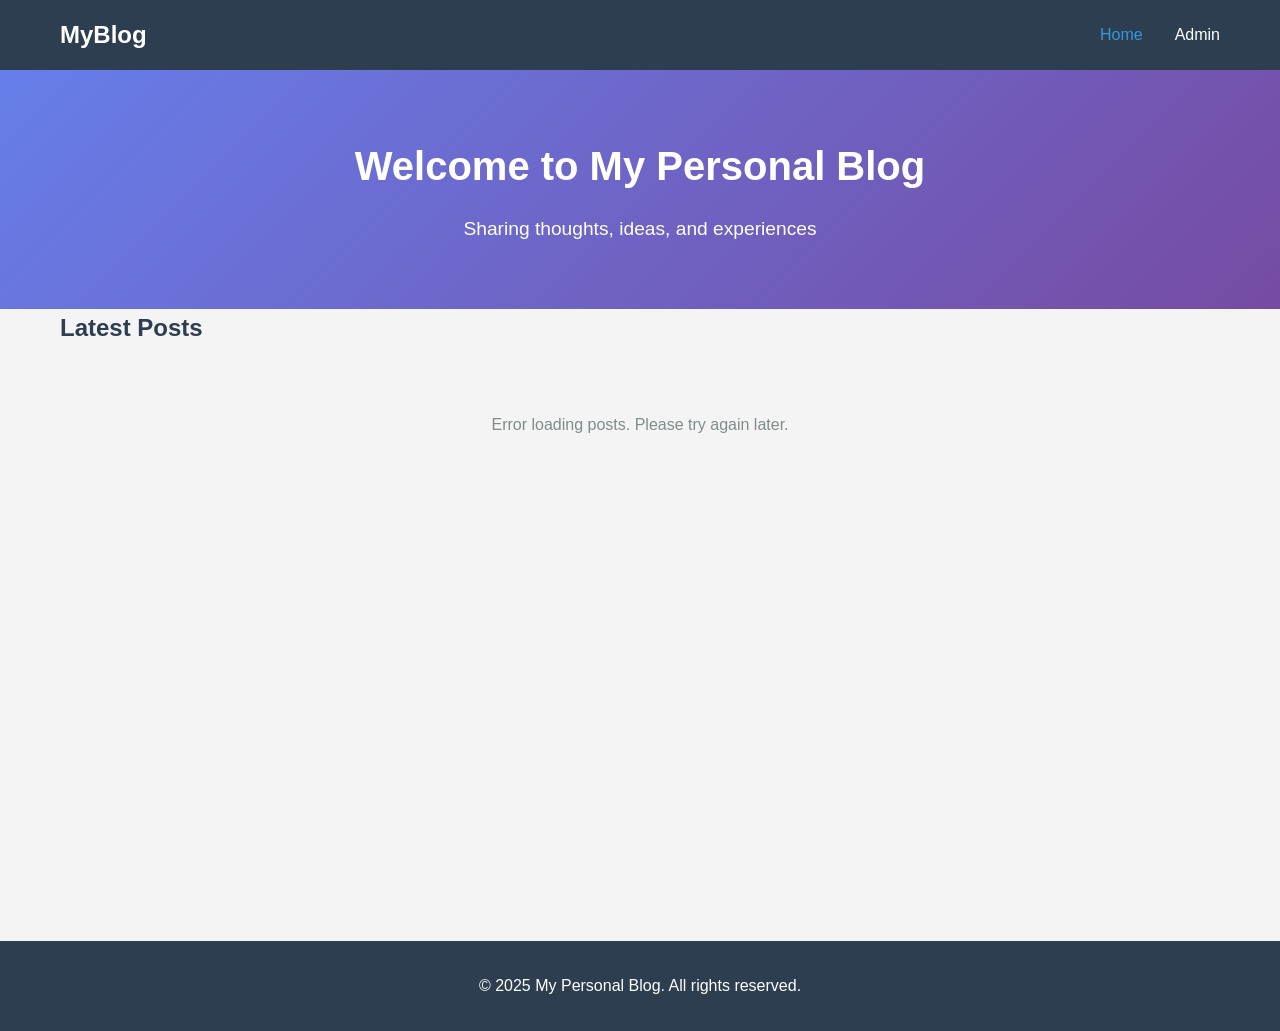
<file: personal-blog/index.html>
<!DOCTYPE html>
<html lang="en">
<head>
    <meta charset="UTF-8">
    <meta name="viewport" content="width=device-width, initial-scale=1.0">
    <title>My Personal Blog</title>
    <link rel="stylesheet" href="css/style.css">
</head>
<body>
    <nav class="navbar">
        <div class="container">
            <h1 class="logo">MyBlog</h1>
            <ul class="nav-links">
                <li><a href="index.html" class="active">Home</a></li>
                <li><a href="admin.html">Admin</a></li>
            </ul>
        </div>
    </nav>

    <header class="hero">
        <div class="container">
            <h1>Welcome to My Personal Blog</h1>
            <p>Sharing thoughts, ideas, and experiences</p>
        </div>
    </header>

    <main class="container">
        <section class="blog-posts" id="blogPosts">
            <h2>Latest Posts</h2>
            <div id="postsContainer">
                <p class="loading">Loading posts...</p>
            </div>
        </section>
    </main>

    <footer>
        <div class="container">
            <p>&copy; 2025 My Personal Blog. All rights reserved.</p>
        </div>
    </footer>

    <script src="js/main.js"></script>
</body>
</html>
</file>
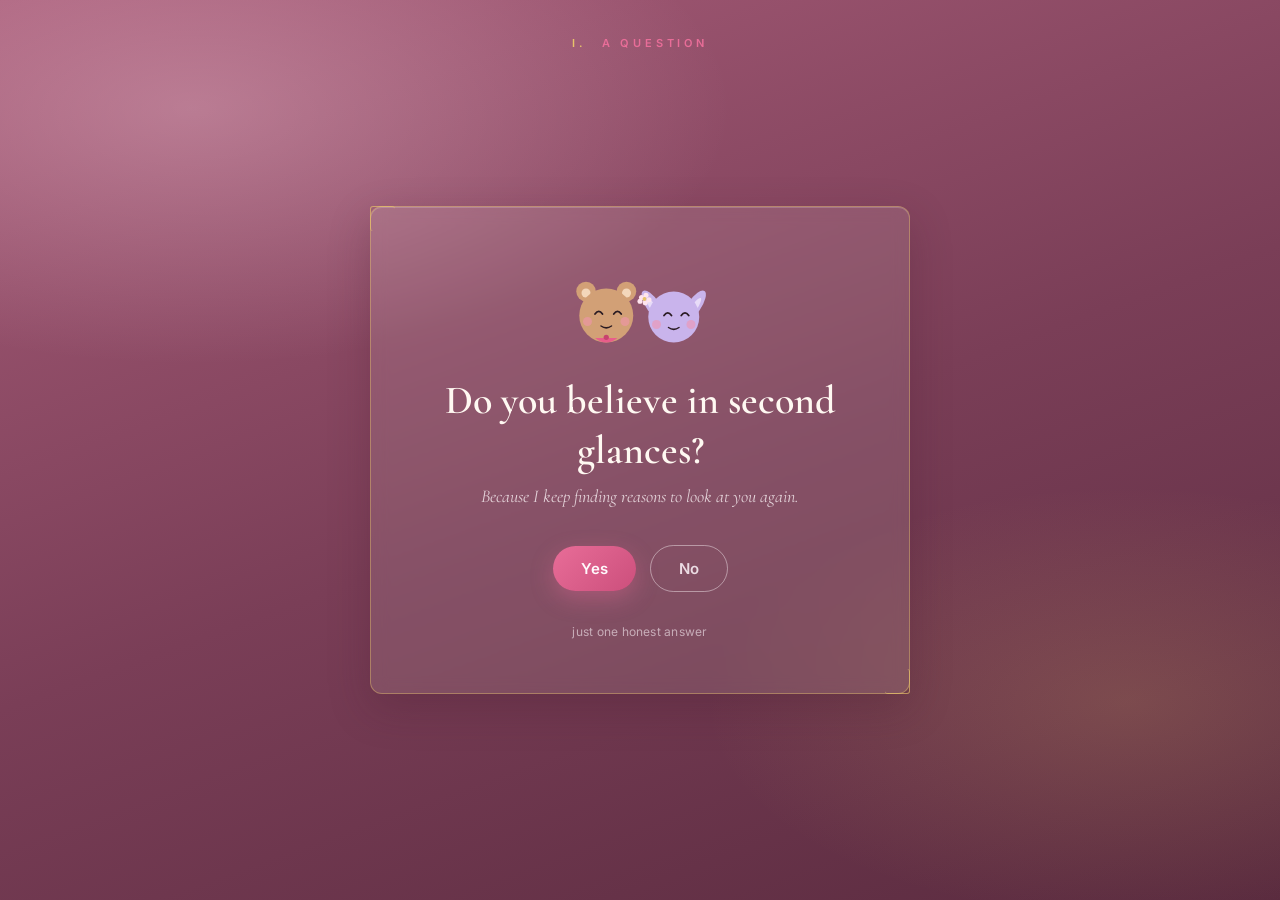
<file: fun practice/will-you-marry-me.html>
<!DOCTYPE html>
<html lang="en">
<head>
<meta charset="UTF-8" />
<meta name="viewport" content="width=device-width, initial-scale=1.0, maximum-scale=1.0, user-scalable=no" />
<title>Our Story in Chapters</title>
<link rel="preconnect" href="https://fonts.googleapis.com">
<link href="https://fonts.googleapis.com/css2?family=Cormorant+Garamond:ital,wght@0,400;0,600;1,500&family=Inter:wght@400;500;600&display=swap" rel="stylesheet">

<style>
  :root{
    --your-name: "Ujjwal";
    --bg-deep:#5A2B3F;
    --bg-mid:#7A3E57;
    --bg-soft:#A85D79;
    --rose:#E86D98;
    --rose-dark:#CC4F7C;
    --blush:#FFF0F5;
    --ivory:#FFF9F2;
    --gold:#E8C36A;
    --text:#FFF8FB;
    --muted:rgba(255,248,251,0.76);
  }

  *{ box-sizing:border-box; }

  html,body{
    margin:0; padding:0; height:100%;
    background:var(--bg-deep);
    color:var(--text);
    font-family:'Inter',sans-serif;
    overflow:hidden;
  }

  #ambient{
    position:fixed; inset:0; z-index:0;
    background:
      radial-gradient(ellipse 68% 46% at 15% 12%, rgba(255,214,228,0.30), transparent 62%),
      radial-gradient(ellipse 55% 40% at 88% 78%, rgba(232,195,106,0.17), transparent 60%),
      linear-gradient(160deg, var(--bg-soft) 0%, var(--bg-mid) 52%, var(--bg-deep) 100%);
  }

  .heart-float{
    position:fixed; z-index:1; pointer-events:none; user-select:none;
    opacity:0;
    filter:drop-shadow(0 2px 6px rgba(0,0,0,0.2));
    animation:heart-rise linear infinite;
  }
  @keyframes heart-rise{
    0%   { transform:translateY(0) translateX(0) scale(.9); opacity:0; }
    10%  { opacity:.9; }
    55%  { opacity:.95; }
    100% { transform:translateY(-118vh) translateX(var(--drift,28px)) scale(1.12); opacity:0; }
  }

  #stage{
    position:relative; z-index:2;
    width:100%; height:100%;
    display:flex; align-items:center; justify-content:center;
    padding:24px;
  }

  .chapter-label{
    position:absolute; top:36px; left:0; right:0;
    text-align:center;
    letter-spacing:.35em;
    font-size:11px;
    text-transform:uppercase;
    color:var(--rose);
    font-weight:600;
  }
  .chapter-label .roman{ color:var(--gold); margin-right:8px; }

  .card{
    width:100%; max-width:540px;
    background:rgba(255,249,242,0.10);
    border:1px solid rgba(232,195,106,0.42);
    border-radius:12px;
    padding:56px 34px 42px;
    text-align:center;
    position:relative;
    backdrop-filter:blur(8px);
    box-shadow:0 14px 40px rgba(68,24,43,.25), inset 0 1px 0 rgba(255,255,255,.18);
    animation:card-in .7s cubic-bezier(.2,.8,.2,1);
  }
  @keyframes card-in{
    from { opacity:0; transform:translateY(14px) scale(.985); }
    to   { opacity:1; transform:translateY(0) scale(1); }
  }

  .card::before,.card::after{
    content:"";
    position:absolute;
    width:24px; height:24px;
    border:1px solid rgba(232,195,106,.68);
    border-radius:3px;
  }
  .card::before{ top:-1px; left:-1px; border-right:none; border-bottom:none; }
  .card::after { bottom:-1px; right:-1px; border-left:none; border-top:none; }

  .mascot{ width:150px; margin:0 auto 16px; }
  .mascot svg{
    width:100%; display:block;
    animation:mascot-bob 3.2s ease-in-out infinite;
    transform-origin:center bottom;
  }
  @keyframes mascot-bob{
    0%,100%{ transform:translateY(0) rotate(0); }
    50%{ transform:translateY(-4px) rotate(-.6deg); }
  }
  .mascot.jitter svg{
    animation:mascot-bob 3.2s ease-in-out infinite, mascot-jitter .35s ease-in-out infinite;
  }
  @keyframes mascot-jitter{
    0%,100%{ margin-left:0; }
    50%{ margin-left:2px; }
  }
  .mascot.shoo svg{ animation:mascot-shoo .4s ease; }
  @keyframes mascot-shoo{
    0%{ transform:rotate(0); }
    30%{ transform:rotate(-6deg) translateX(-3px); }
    60%{ transform:rotate(5deg) translateX(3px); }
    100%{ transform:rotate(0); }
  }

  .question{
    font-family:'Cormorant Garamond',serif;
    font-weight:600;
    font-size:clamp(28px,6vw,40px);
    line-height:1.24;
    margin:0 0 10px;
    color:var(--ivory);
  }
  .subtext{
    margin:0 0 28px;
    font-family:'Cormorant Garamond',serif;
    font-size:18px;
    color:var(--muted);
    font-style:italic;
  }

  .btn-row{
    position:relative;
    min-height:66px;
    display:flex; align-items:center; justify-content:center;
    gap:14px; flex-wrap:wrap;
  }

  button{
    font-family:'Inter',sans-serif;
    font-weight:600;
    font-size:15px;
    border-radius:999px;
    padding:13px 28px;
    border:none;
    cursor:pointer;
    transition:transform .15s ease, box-shadow .2s ease, opacity .25s ease, background .25s ease;
  }
  button:focus-visible{
    outline:2px solid var(--gold);
    outline-offset:3px;
  }

  .btn-yes{
    background:linear-gradient(135deg,var(--rose),var(--rose-dark));
    color:#fff9fc;
    box-shadow:0 8px 22px rgba(232,109,152,.36);
  }
  .btn-yes:hover{
    transform:translateY(-2px);
    box-shadow:0 11px 28px rgba(232,109,152,.45);
  }

  .btn-no{
    background:transparent;
    color:rgba(255,248,251,.84);
    border:1px solid rgba(255,248,251,.44);
    position:relative;
  }
  #noBtn.evading{ position:fixed; z-index:55; }

  .btn-moment{
    background:rgba(255,248,251,.14);
    color:rgba(255,248,251,.94);
    border:1px solid rgba(255,248,251,.40);
  }

  .hint{
    margin-top:23px;
    font-size:12px;
    color:rgba(255,248,251,.56);
    letter-spacing:.02em;
  }

  /* memory chapter */
  .memory-wrap{ margin:0 0 10px; }
  .memory-grid{
    display:grid;
    grid-template-columns:repeat(3,1fr);
    gap:10px;
    margin:8px auto 18px;
    max-width:360px;
  }
  .memory-star{
    border:1px solid rgba(232,195,106,.56);
    background:rgba(255,249,242,.16);
    color:#fffafd;
    border-radius:12px;
    padding:11px 8px;
    font-size:12px;
    cursor:pointer;
  }
  .memory-star:hover{
    transform:translateY(-1px);
    border-color:rgba(232,195,106,.8);
  }

  /* hidden at start; shows only after star click */
  .memory-photo-wrap{
    width:100%;
    max-width:340px;
    margin:0 auto 12px;
    border-radius:14px;
    overflow:hidden;
    border:1px solid rgba(232,195,106,.55);
    background:rgba(255,255,255,.08);
    box-shadow:0 10px 28px rgba(0,0,0,.24);
    position:relative;
    display:none;
  }

  .memory-photo{
    display:block;
    width:100%;
    height:220px;
    object-fit:cover;
    opacity:0;
    transform:scale(1.025);
    transition:opacity .55s ease, transform .9s ease;
  }
  .memory-photo.show{
    opacity:1;
    transform:scale(1);
  }

  .memory-photo-overlay{
    position:absolute; inset:0;
    background:linear-gradient(to top, rgba(0,0,0,.26) 0%, rgba(0,0,0,.04) 55%, transparent 100%);
    pointer-events:none;
  }

  .memory-photo-caption{
    font-size:11px;
    letter-spacing:.12em;
    text-transform:uppercase;
    color:rgba(255,248,251,.78);
    padding:8px 10px 9px;
    border-top:1px solid rgba(232,195,106,.3);
    background:rgba(0,0,0,.14);
  }

  .memory-note{
    min-height:52px;
    font-family:'Cormorant Garamond',serif;
    font-size:20px;
    line-height:1.35;
    color:var(--blush);
    margin:0 auto 8px;
    max-width:430px;
    transition:opacity .35s ease, transform .35s ease;
  }
  .memory-note.updating{
    opacity:.25;
    transform:translateY(3px);
  }

  .name-field{ margin:0 0 26px; }
  .name-field label{
    display:block;
    font-size:11px;
    letter-spacing:.2em;
    text-transform:uppercase;
    color:rgba(255,248,251,.62);
    margin-bottom:10px;
  }
  .name-field input{
    width:230px;
    max-width:100%;
    background:transparent;
    border:none;
    border-bottom:1px solid rgba(232,195,106,.75);
    text-align:center;
    color:var(--text);
    font-family:'Cormorant Garamond',serif;
    font-size:23px;
    padding:6px 4px;
    outline:none;
  }
  .name-field input::placeholder{ color:rgba(255,248,251,.45); }

  .ring-wrap{ margin:0 auto 25px; width:120px; height:120px; }
  .ring-wrap svg{ width:100%; height:100%; }
  .ring-band{
    fill:none; stroke:var(--gold); stroke-width:6;
    stroke-linecap:round;
    stroke-dasharray:220; stroke-dashoffset:220;
    animation:draw-ring 1.1s ease forwards .15s;
  }
  .ring-stone{
    fill:var(--gold); opacity:0;
    animation:pop-stone .4s ease forwards 1.1s;
  }
  @keyframes draw-ring{ to{ stroke-dashoffset:0; } }
  @keyframes pop-stone{ from{opacity:0; transform:scale(0);} to{opacity:1; transform:scale(1);} }

  .final-title{
    font-family:'Cormorant Garamond',serif;
    font-size:clamp(30px,7vw,44px);
    font-weight:600;
    margin:0 0 6px;
    color:var(--ivory);
  }
  .final-sub{
    margin:0 0 2px;
    font-family:'Cormorant Garamond',serif;
    font-size:19px;
    color:var(--muted);
    font-style:italic;
  }
  .signature{
    margin-top:26px;
    font-size:12px;
    letter-spacing:.25em;
    text-transform:uppercase;
    color:rgba(232,195,106,.95);
  }
  .gentle-note{
    margin-top:16px;
    font-family:'Cormorant Garamond',serif;
    font-size:20px;
    color:var(--blush);
    min-height:26px;
  }

  #confettiCanvas{
    position:fixed; inset:0; z-index:45;
    pointer-events:none;
  }

  .fade-out{ animation:fade-out .4s ease forwards; }
  @keyframes fade-out{ to{ opacity:0; transform:scale(.97); } }

  @media (max-width:440px){
    .card{ padding:44px 20px 32px; }
    .memory-grid{ grid-template-columns:1fr; max-width:240px; }
    .memory-photo-wrap,.memory-photo{ max-width:100%; }
  }

  @media (prefers-reduced-motion:reduce){
    *{
      animation-duration:.01ms !important;
      animation-iteration-count:1 !important;
      transition-duration:.01ms !important;
    }
  }
</style>
</head>
<body>

<div id="ambient"></div>
<canvas id="confettiCanvas"></canvas>

<div id="stage">
  <div class="chapter-label" id="chapterLabel"><span class="roman">I.</span> A QUESTION</div>
  <div class="card" id="card"></div>
</div>

<script>
/* Replace photo paths with your real images */
const chapters = [
  {
    roman:"I.",
    label:"A Question",
    question:"Do you believe in second glances?",
    subtext:"Because I keep finding reasons to look at you again.",
    hint:"just one honest answer"
  },
  {
    roman:"II.",
    label:"A Little More Time",
    question:"Can I steal a little more of your time — maybe the rest of it?",
    subtext:"No pressure. Just forever.",
    hint:"the second one is trickier, I know"
  },
  {
    roman:"III.",
    label:"No Turning Back",
    question:"Are you ready for where this is going?",
    subtext:"There’s no real exit after this chapter.",
    hint:"last chance to reconsider (not really)"
  }
];

const memoryCards = [
  { title:"✨ The first spark", text:"The day we met, something in me got quiet — like my heart recognized home.", photo:"images/star1.jpg" },
  { title:"🌙 My favorite night", text:"That one evening with you still replays in my head like a song I never skip.", photo:"images/star2.jpg" },
  { title:"💖 The moment I knew", text:"Somewhere between your laugh and your kindness, I knew it had always been you.", photo:"images/star3.jpg" }
];

let currentChapter = 0;
let noAttempts = 0;

const chapterLabelEl = document.getElementById("chapterLabel");
const cardEl = document.getElementById("card");
const INK = "#2A1B22";

function star(cx, cy, r){
  return `<path d="M${cx} ${cy-r} L${cx+r*0.35} ${cy-r*0.35} L${cx+r} ${cy} L${cx+r*0.35} ${cy+r*0.35} L${cx} ${cy+r} L${cx-r*0.35} ${cy+r*0.35} L${cx-r} ${cy} L${cx-r*0.35} ${cy-r*0.35} Z" fill="#E8C36A"/>`;
}
function bunnyEars(perk){
  const rot = perk ? 16 : 34;
  const cy  = perk ? 52 : 58;
  return `
    <ellipse cx="118" cy="${cy}" rx="9" ry="25" transform="rotate(-${rot} 118 ${cy})" fill="#C9B4EC"/>
    <ellipse cx="172" cy="${cy}" rx="9" ry="25" transform="rotate(${rot} 172 ${cy})" fill="#C9B4EC"/>
    <ellipse cx="118" cy="${cy+2}" rx="4" ry="16" transform="rotate(-${rot} 118 ${cy+2})" fill="#E8DCF8"/>
    <ellipse cx="172" cy="${cy+2}" rx="4" ry="16" transform="rotate(${rot} 172 ${cy+2})" fill="#E8DCF8"/>
  `;
}
const bearBase = `
  <circle cx="28" cy="38" r="13" fill="#D2A076"/><circle cx="82" cy="38" r="13" fill="#D2A076"/>
  <circle cx="28" cy="40" r="6" fill="#F3D7BB"/><circle cx="82" cy="40" r="6" fill="#F3D7BB"/>
  <circle cx="55" cy="70" r="36" fill="#D2A076"/>
  <circle cx="30" cy="78" r="6" fill="#F194AE" opacity="0.58"/><circle cx="80" cy="78" r="6" fill="#F194AE" opacity="0.58"/>
  <path d="M40,100 Q55,112 70,100 Z" fill="#E85D8A"/><circle cx="55" cy="99" r="3.5" fill="#C7436E"/>
`;
const bunnyBlush = `<circle cx="122" cy="82" r="6" fill="#F194AE" opacity="0.58"/><circle cx="168" cy="82" r="6" fill="#F194AE" opacity="0.58"/>`;
const bunnyHead  = `<circle cx="145" cy="72" r="34" fill="#C9B4EC"/>`;
const bunnyFlower = `
  <circle cx="102" cy="46" r="3.4" fill="#FFE4EE"/><circle cx="108" cy="43" r="3.4" fill="#FFE4EE"/>
  <circle cx="112" cy="49" r="3.4" fill="#FFE4EE"/><circle cx="107" cy="53" r="3.4" fill="#FFE4EE"/>
  <circle cx="100" cy="51" r="3.4" fill="#FFE4EE"/><circle cx="106" cy="48" r="2.6" fill="#E8C36A"/>
`;

function buildMascot(mood){
  let bearEyes, bearMouth, bunnyEyes, bunnyMouth, extras="", ears, arms="";
  if (mood==="shy"){
    ears = bunnyEars(false);
    bearEyes = `<path d="M40,68 q5,-7 10,0" stroke="${INK}" stroke-width="2.4" fill="none" stroke-linecap="round"/><path d="M65,68 q5,-7 10,0" stroke="${INK}" stroke-width="2.4" fill="none" stroke-linecap="round"/>`;
    bearMouth = `<path d="M48,84 q7,5 14,0" stroke="${INK}" stroke-width="2" fill="none" stroke-linecap="round"/>`;
    bunnyEyes = `<path d="M132,70 q5,-7 10,0" stroke="${INK}" stroke-width="2.4" fill="none" stroke-linecap="round"/><path d="M155,70 q5,-7 10,0" stroke="${INK}" stroke-width="2.4" fill="none" stroke-linecap="round"/>`;
    bunnyMouth = `<path d="M138,86 q7,5 14,0" stroke="${INK}" stroke-width="2" fill="none" stroke-linecap="round"/>`;
  } else if (mood==="hopeful"){
    ears = bunnyEars(true);
    bearEyes = `<circle cx="45" cy="66" r="4.2" fill="${INK}"/><circle cx="43.5" cy="64.5" r="1.2" fill="#fff"/><circle cx="75" cy="66" r="4.2" fill="${INK}"/><circle cx="73.5" cy="64.5" r="1.2" fill="#fff"/>`;
    bearMouth = `<path d="M45,84 q10,10 20,0" stroke="${INK}" stroke-width="2.2" fill="none" stroke-linecap="round"/>`;
    bunnyEyes = `<circle cx="137" cy="68" r="4" fill="${INK}"/><circle cx="135.6" cy="66.6" r="1.1" fill="#fff"/><circle cx="160" cy="68" r="4" fill="${INK}"/><circle cx="158.6" cy="66.6" r="1.1" fill="#fff"/>`;
    bunnyMouth = `<path d="M135,86 q10,9 20,0" stroke="${INK}" stroke-width="2.2" fill="none" stroke-linecap="round"/>`;
  } else if (mood==="nervous"){
    ears = bunnyEars(false);
    bearEyes = `<circle cx="45" cy="67" r="3" fill="${INK}"/><circle cx="75" cy="67" r="3" fill="${INK}"/><path d="M39,58 q6,-4 11,0" stroke="${INK}" stroke-width="2" fill="none" stroke-linecap="round"/><path d="M69,58 q6,-4 11,0" stroke="${INK}" stroke-width="2" fill="none" stroke-linecap="round"/>`;
    bearMouth = `<ellipse cx="55" cy="86" rx="3.5" ry="4.5" fill="${INK}"/>`;
    bunnyEyes = `<circle cx="137" cy="69" r="2.8" fill="${INK}"/><circle cx="160" cy="69" r="2.8" fill="${INK}"/><path d="M131,60 q6,-4 11,0" stroke="${INK}" stroke-width="2" fill="none" stroke-linecap="round"/><path d="M155,60 q6,-4 11,0" stroke="${INK}" stroke-width="2" fill="none" stroke-linecap="round"/>`;
    bunnyMouth = `<ellipse cx="145" cy="88" rx="3" ry="4" fill="${INK}"/>`;
    extras = `<path d="M92,38 q3,6 0,10 q-3,-4 0,-10 Z" fill="#A8D4EB" opacity=".85"/>`;
  } else if (mood==="ring"){
    ears = bunnyEars(true);
    bearEyes = `<circle cx="45" cy="66" r="4.2" fill="${INK}"/><circle cx="43.5" cy="64.5" r="1.2" fill="#fff"/><circle cx="75" cy="66" r="4.2" fill="${INK}"/><circle cx="73.5" cy="64.5" r="1.2" fill="#fff"/>`;
    bearMouth = `<path d="M45,84 q10,10 20,0" stroke="${INK}" stroke-width="2.2" fill="none" stroke-linecap="round"/>`;
    bunnyEyes = star(137,68,5)+star(160,68,5);
    bunnyMouth = `<path d="M135,86 q10,9 20,0" stroke="${INK}" stroke-width="2.2" fill="none" stroke-linecap="round"/>`;
    extras = `
      <circle cx="38" cy="104" r="6" fill="#D2A076"/><circle cx="72" cy="104" r="6" fill="#D2A076"/>
      <rect x="42" y="95" width="26" height="18" rx="3" fill="#4A2A3E" stroke="#E8C36A" stroke-width="1.5"/>
      <rect x="42" y="95" width="26" height="7" rx="3" fill="#5E3550"/>
      <circle cx="55" cy="104" r="3.5" fill="#E8C36A"/>
    `;
  } else {
    ears = bunnyEars(true);
    bearEyes = `<path d="M40,66 q5,-8 10,0" stroke="${INK}" stroke-width="2.4" fill="none" stroke-linecap="round"/><path d="M65,66 q5,-8 10,0" stroke="${INK}" stroke-width="2.4" fill="none" stroke-linecap="round"/>`;
    bearMouth = `<ellipse cx="55" cy="86" rx="7" ry="6" fill="${INK}"/>`;
    bunnyEyes = `<path d="M132,68 q5,-8 10,0" stroke="${INK}" stroke-width="2.4" fill="none" stroke-linecap="round"/><path d="M155,68 q5,-8 10,0" stroke="${INK}" stroke-width="2.4" fill="none" stroke-linecap="round"/>`;
    bunnyMouth = `<ellipse cx="145" cy="88" rx="7" ry="6" fill="${INK}"/>`;
    arms = `
      <ellipse cx="18" cy="48" rx="7" ry="16" fill="#D2A076" transform="rotate(-30 18 48)"/>
      <ellipse cx="92" cy="48" rx="7" ry="16" fill="#D2A076" transform="rotate(30 92 48)"/>
      <ellipse cx="110" cy="50" rx="6" ry="15" fill="#C9B4EC" transform="rotate(-28 110 50)"/>
      <ellipse cx="180" cy="50" rx="6" ry="15" fill="#C9B4EC" transform="rotate(28 180 50)"/>
    `;
  }

  return `
    <svg viewBox="0 0 200 130" xmlns="http://www.w3.org/2000/svg">
      ${arms}
      ${bearBase}
      ${bearEyes}
      ${bearMouth}
      ${ears}
      ${bunnyHead}
      ${bunnyBlush}
      ${bunnyFlower}
      ${bunnyEyes}
      ${bunnyMouth}
      ${extras}
    </svg>
  `;
}

const MOODS = ["shy","hopeful","nervous"];
function mascotHtml(mood, extraClass=""){
  return `<div class="mascot${extraClass ? " "+extraClass : ""}" id="mascot">${buildMascot(mood)}</div>`;
}

function renderChapter(){
  const c = chapters[currentChapter];
  chapterLabelEl.innerHTML = `<span class="roman">${c.roman}</span> ${c.label.toUpperCase()}`;
  const mood = MOODS[currentChapter] || "shy";

  cardEl.innerHTML = `
    ${mascotHtml(mood, mood==="nervous" ? "jitter" : "")}
    <p class="question">${c.question}</p>
    <p class="subtext">${c.subtext}</p>
    <div class="btn-row">
      <button class="btn-yes" id="yesBtn">Yes</button>
      <button class="btn-no" id="noBtn">No</button>
    </div>
    <p class="hint">${c.hint}</p>
  `;

  attachHandlers();
}

function attachHandlers(){
  const yesBtn = document.getElementById("yesBtn");
  const noBtn  = document.getElementById("noBtn");

  yesBtn.addEventListener("click", advance);

  const evadeOnHover = () => { noAttempts++; dodge(noBtn); };
  noBtn.addEventListener("mouseenter", evadeOnHover);
  noBtn.addEventListener("touchstart", (e)=>{ e.preventDefault(); evadeOnHover(); }, { passive:false });

  noBtn.addEventListener("click", (e)=>{
    if (currentChapter >= 1){
      e.preventDefault();
      noAttempts++;
      dodge(noBtn);
    }
  });
}

function dodge(noBtn){
  const stage = document.getElementById("stage");
  const rect = stage.getBoundingClientRect();
  const btnW = noBtn.offsetWidth || 90;
  const btnH = noBtn.offsetHeight || 46;

  noBtn.classList.add("evading");

  const shrink = Math.max(.58, 1 - noAttempts*.06);
  const fade   = Math.max(.36, 1 - noAttempts*.05);
  noBtn.style.transform = `scale(${shrink})`;
  noBtn.style.opacity = fade;

  const margin = 16;
  const maxX = Math.max(margin, rect.width - btnW - margin);
  const maxY = Math.max(margin, rect.height - btnH - margin);
  const newX = margin + Math.random()*(maxX - margin);
  const newY = margin + Math.random()*(maxY - margin);

  noBtn.style.left = `${rect.left + newX}px`;
  noBtn.style.top  = `${rect.top + newY}px`;

  const mascot = document.getElementById("mascot");
  if (mascot){
    mascot.classList.add("shoo");
    setTimeout(()=>mascot.classList.remove("shoo"), 400);
  }
}

function advance(){
  cardEl.classList.add("fade-out");
  setTimeout(()=>{
    cardEl.classList.remove("fade-out");
    currentChapter++;
    if (currentChapter < chapters.length){
      renderChapter();
    } else {
      renderMemoryChapter();
    }
  }, 380);
}

/* IV: photo hidden initially, appears only after star click */
function renderMemoryChapter(){
  chapterLabelEl.innerHTML = `<span class="roman">IV.</span> CONSTELLATION OF US`;

  cardEl.innerHTML = `
    ${mascotHtml("hopeful")}
    <div class="memory-wrap">
      <p class="question" style="font-size:clamp(26px,5.5vw,36px); margin-bottom:6px;">A few stars from our story ✨</p>
      <p class="subtext" style="margin-bottom:16px;">Tap each one. They all point to you.</p>

      <div class="memory-grid">
        ${memoryCards.map((m,i)=>`<button class="memory-star" data-i="${i}" type="button">${m.title}</button>`).join("")}
      </div>

      <div class="memory-photo-wrap" id="memoryPhotoWrap">
        <img id="memoryPhoto" class="memory-photo" src="" alt="Our memory photo" />
        <div class="memory-photo-overlay"></div>
        <div class="memory-photo-caption">OUR MEMORY</div>
      </div>

      <p class="memory-note" id="memoryNote">Choose a star ❤️</p>
    </div>

    <div class="btn-row">
      <button class="btn-yes" id="continueBtn">Continue</button>
    </div>
    <p class="hint">all my favorite moments lead to one future</p>
  `;

  const note = document.getElementById("memoryNote");
  const photoWrap = document.getElementById("memoryPhotoWrap");
  const img = document.getElementById("memoryPhoto");

  let currentIndex = -1;
  let loadingToken = 0;

  function setNoteSmooth(text){
    note.classList.add("updating");
    setTimeout(()=>{
      note.textContent = text;
      note.classList.remove("updating");
    }, 140);
  }

  function revealMemory(index){
    if (index === currentIndex) return;
    currentIndex = index;
    const item = memoryCards[index];
    loadingToken++;

    setNoteSmooth(item.text);

    img.classList.remove("show");

    if (!item.photo){
      photoWrap.style.display = "none";
      return;
    }

    const tokenAtStart = loadingToken;
    const preloader = new Image();

    preloader.onload = () => {
      if (tokenAtStart !== loadingToken) return;
      img.src = item.photo;
      photoWrap.style.display = "block";

      requestAnimationFrame(()=>{
        requestAnimationFrame(()=>{
          img.classList.add("show");
        });
      });
    };

    preloader.onerror = () => {
      if (tokenAtStart !== loadingToken) return;
      photoWrap.style.display = "none";
    };

    preloader.src = item.photo;
  }

  document.querySelectorAll(".memory-star").forEach(btn=>{
    btn.addEventListener("click", ()=>{
      revealMemory(Number(btn.dataset.i));
    });
  });

  document.getElementById("continueBtn").addEventListener("click", ()=>{
    cardEl.classList.add("fade-out");
    setTimeout(()=>{
      cardEl.classList.remove("fade-out");
      renderFinal();
    }, 340);
  });
}

function renderFinal(){
  chapterLabelEl.innerHTML = `<span class="roman">V.</span> THE QUESTION`;

  cardEl.innerHTML = `
    ${mascotHtml("ring")}
    <div class="ring-wrap">
      <svg viewBox="0 0 100 100">
        <path class="ring-band" d="M50 90 A38 38 0 1 1 50.01 90" />
        <polygon class="ring-stone" points="50,28 57,40 50,52 43,40" />
      </svg>
    </div>
    <p class="final-title">Will you marry me?</p>
    <p class="final-sub">Every chapter before this one was me gathering courage to ask you this.</p>

    <div class="name-field">
      <label>your answer, in writing (optional)</label>
      <input type="text" id="nameInput" placeholder="type your name here" />
    </div>

    <div class="btn-row">
      <button class="btn-yes" id="yesBtn" style="font-size:17px; padding:16px 40px;">Yes, I will</button>
      <button class="btn-moment" id="momentBtn">I need a moment</button>
    </div>
    <p class="gentle-note" id="gentleNote"></p>
  `;

  document.getElementById("yesBtn").addEventListener("click", ()=>{
    const typedName = document.getElementById("nameInput").value.trim();
    celebrate(typedName);
  });

  document.getElementById("momentBtn").addEventListener("click", ()=>{
    document.getElementById("gentleNote").textContent = "Take all the time you need. My love is patient.";
  });
}

function celebrate(typedName){
  document.getElementById("stage").innerHTML = `
    <div class="card" style="animation:card-in .6s;">
      ${mascotHtml("final")}
      <div class="ring-wrap">
        <svg viewBox="0 0 100 100">
          <path class="ring-band" d="M50 90 A38 38 0 1 1 50.01 90" style="animation:none; stroke-dashoffset:0;" />
          <polygon class="ring-stone" points="50,28 57,40 50,52 43,40" style="animation:none; opacity:1;" />
        </svg>
      </div>
      <p class="final-title">You said yes.</p>
      <p class="final-sub">${typedName ? `— signed, ${escapeHtml(typedName)}` : "and every chapter after this one, we write together."}</p>
      <p class="signature">with love, ${getComputedStyle(document.documentElement).getPropertyValue('--your-name').replace(/['"]/g,'').trim()}</p>
    </div>
  `;
  chapterLabelEl.textContent = "";
  launchConfetti();
}

function escapeHtml(str){
  const d = document.createElement("div");
  d.textContent = str;
  return d.innerHTML;
}

function spawnHeartEmojis(){
  const ambient = document.getElementById("ambient");
  const hearts = ["💖","💕","💗","💘","💞","💓","💝"];
  for (let i=0; i<24; i++){
    const h = document.createElement("span");
    h.className = "heart-float";
    h.textContent = hearts[Math.floor(Math.random()*hearts.length)];
    h.style.left = `${Math.random()*100}%`;
    h.style.bottom = `${-10 - Math.random()*35}px`;
    h.style.fontSize = `${15 + Math.random()*12}px`;
    h.style.setProperty("--drift", `${(Math.random()-0.5)*88}px`);
    h.style.animationDuration = `${11 + Math.random()*13}s`;
    h.style.animationDelay = `${Math.random()*10}s`;
    ambient.appendChild(h);
  }
}

function launchConfetti(){
  const canvas = document.getElementById("confettiCanvas");
  const ctx = canvas.getContext("2d");
  canvas.width = window.innerWidth;
  canvas.height = window.innerHeight;

  const colors = ["#E86D98","#E8C36A","#FFF8FB","#CC4F7C","#FF9BB8"];
  const pieces = Array.from({ length: 150 }, () => ({
    x: Math.random()*canvas.width,
    y: -20 - Math.random()*canvas.height*.5,
    r: 4 + Math.random()*5,
    color: colors[Math.floor(Math.random()*colors.length)],
    speedY: 2 + Math.random()*3,
    speedX: (Math.random()-.5)*2,
    rotation: Math.random()*360,
    spin: (Math.random()-.5)*8,
    shape: Math.random()>.45 ? "rect" : "heart"
  }));

  let frame = 0;
  const maxFrames = 270;

  function drawHeart(x,y,size,color,rotation){
    ctx.save();
    ctx.translate(x,y);
    ctx.rotate(rotation*Math.PI/180);
    ctx.fillStyle = color;
    ctx.beginPath();
    ctx.moveTo(0, size*.3);
    ctx.bezierCurveTo(size, -size*.6, size*1.5, size*.5, 0, size*1.3);
    ctx.bezierCurveTo(-size*1.5, size*.5, -size, -size*.6, 0, size*.3);
    ctx.fill();
    ctx.restore();
  }

  function tick(){
    ctx.clearRect(0,0,canvas.width,canvas.height);
    pieces.forEach(p=>{
      p.y += p.speedY;
      p.x += p.speedX;
      p.rotation += p.spin;

      if (p.shape==="rect"){
        ctx.save();
        ctx.translate(p.x,p.y);
        ctx.rotate(p.rotation*Math.PI/180);
        ctx.fillStyle = p.color;
        ctx.fillRect(-p.r/2, -p.r/2, p.r, p.r*1.8);
        ctx.restore();
      } else {
        drawHeart(p.x,p.y,p.r*.62,p.color,p.rotation);
      }
    });

    frame++;
    if (frame < maxFrames) requestAnimationFrame(tick);
    else ctx.clearRect(0,0,canvas.width,canvas.height);
  }

  tick();
}

window.addEventListener("resize", ()=>{
  const canvas = document.getElementById("confettiCanvas");
  canvas.width = window.innerWidth;
  canvas.height = window.innerHeight;
});

spawnHeartEmojis();
renderChapter();
</script>
</body>
</html>
</file>
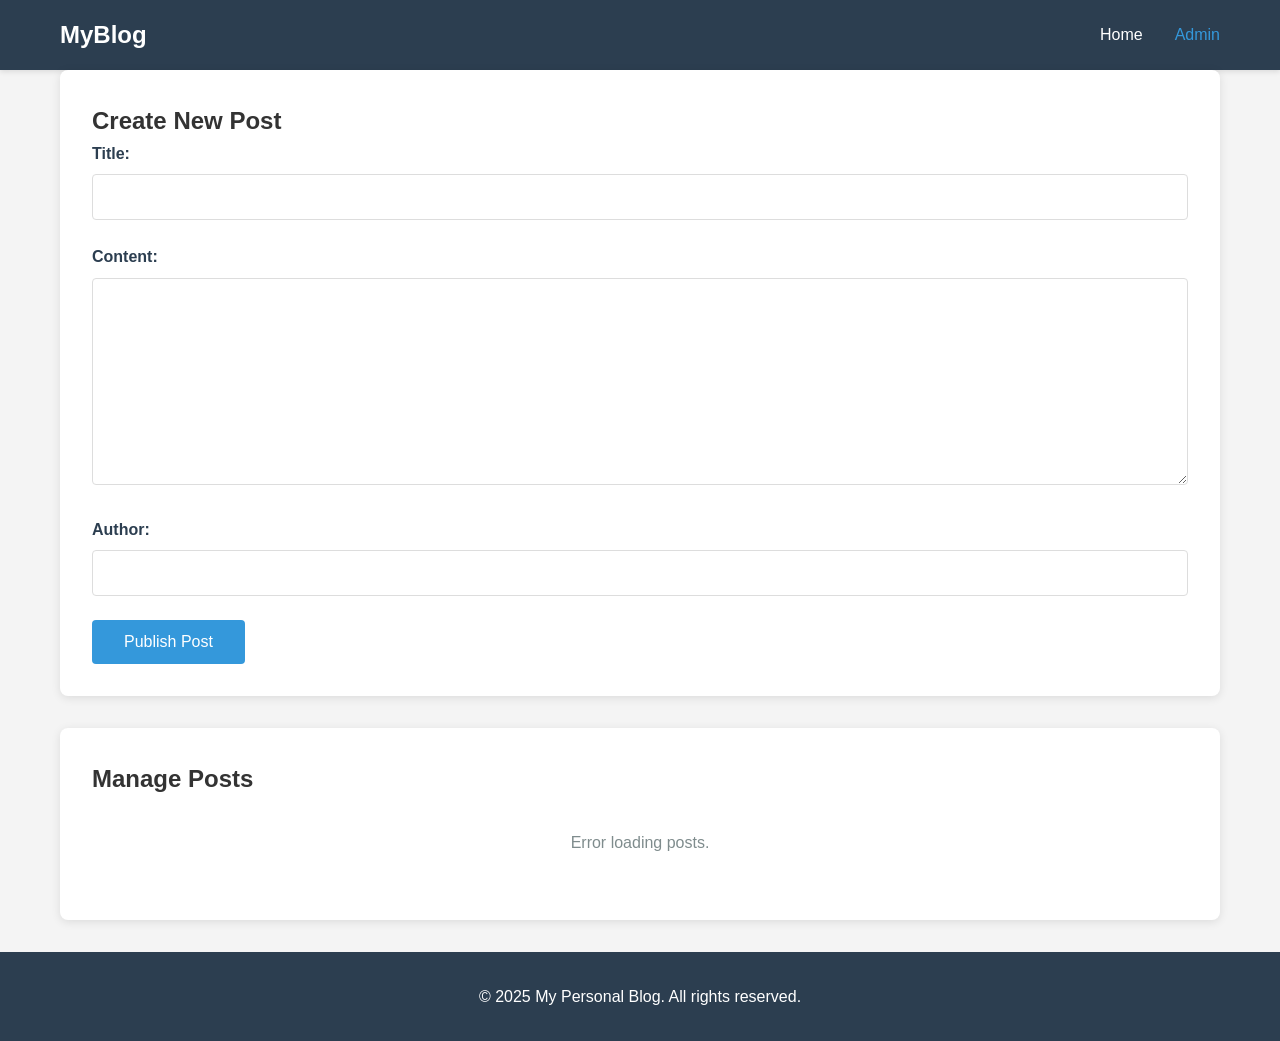
<file: personal-blog/admin.html>
<!DOCTYPE html>
<html lang="en">
<head>
    <meta charset="UTF-8">
    <meta name="viewport" content="width=device-width, initial-scale=1.0">
    <title>Admin Panel - MyBlog</title>
    <link rel="stylesheet" href="css/style.css">
</head>
<body>
    <nav class="navbar">
        <div class="container">
            <h1 class="logo">MyBlog</h1>
            <ul class="nav-links">
                <li><a href="index.html">Home</a></li>
                <li><a href="admin.html" class="active">Admin</a></li>
            </ul>
        </div>
    </nav>

    <main class="container">
        <section class="admin-panel">
            <h2>Create New Post</h2>
            <form id="postForm">
                <div class="form-group">
                    <label for="title">Title:</label>
                    <input type="text" id="title" name="title" required>
                </div>
                <div class="form-group">
                    <label for="content">Content:</label>
                    <textarea id="content" name="content" rows="10" required></textarea>
                </div>
                <div class="form-group">
                    <label for="author">Author:</label>
                    <input type="text" id="author" name="author" required>
                </div>
                <button type="submit" class="btn">Publish Post</button>
            </form>

            <div id="message" class="message"></div>
        </section>

        <section class="manage-posts">
            <h2>Manage Posts</h2>
            <div id="managePosts">
                <p class="loading">Loading posts...</p>
            </div>
        </section>
    </main>

    <footer>
        <div class="container">
            <p>&copy; 2025 My Personal Blog. All rights reserved.</p>
        </div>
    </footer>

    <script src="js/admin.js"></script>
</body>
</html>
</file>
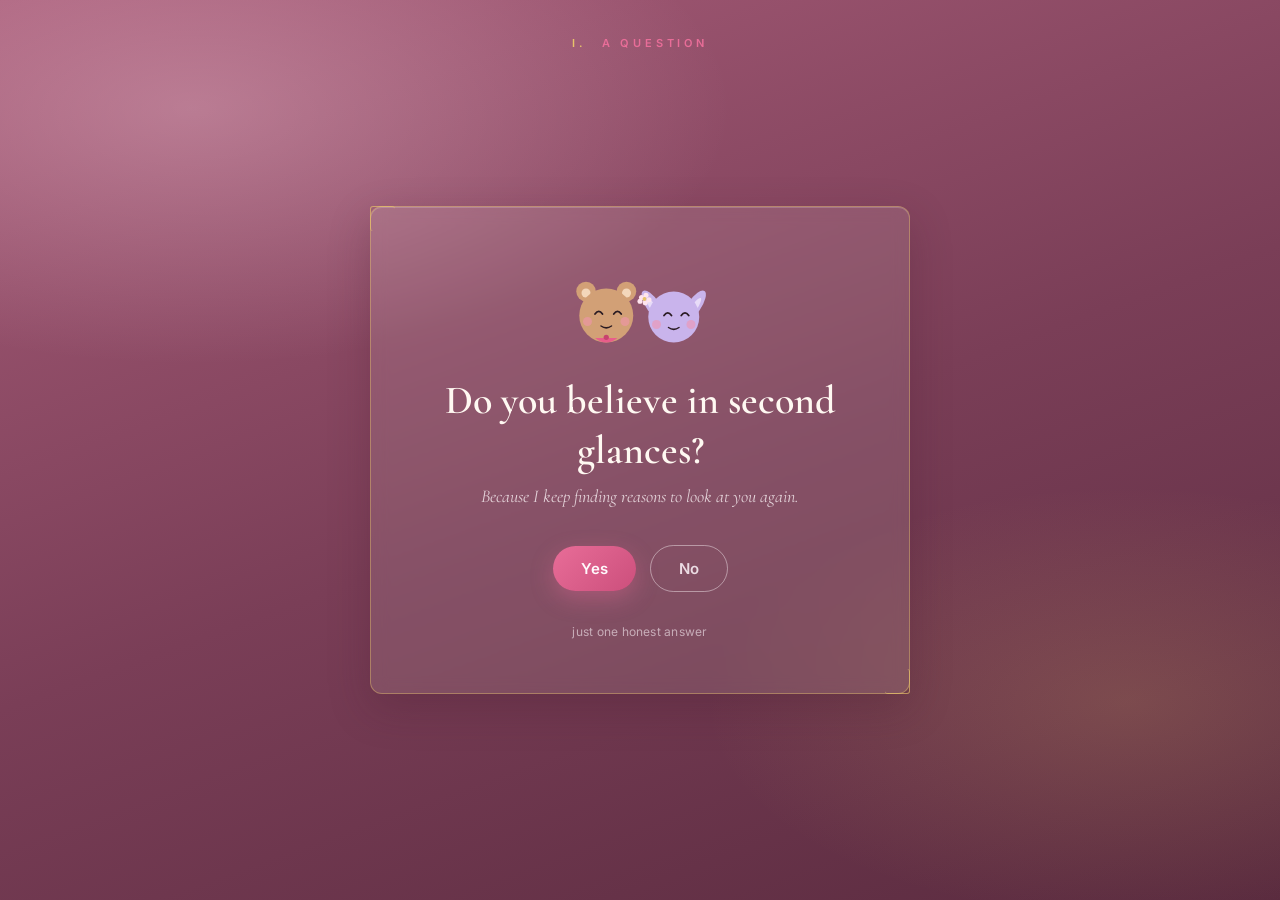
<file: fun practice/university_application/utah-state-university.html>
<!DOCTYPE html>
<html lang="en">
<head>
<meta charset="UTF-8" />
<meta name="viewport" content="width=device-width, initial-scale=1.0, maximum-scale=1.0, user-scalable=no" />
<title>Our Story in Chapters</title>
<link rel="preconnect" href="https://fonts.googleapis.com">
<link href="https://fonts.googleapis.com/css2?family=Cormorant+Garamond:ital,wght@0,400;0,600;1,500&family=Inter:wght@400;500;600&display=swap" rel="stylesheet">

<style>
  :root{
    --your-name: "Shaharia Mahmud";
    --bg-deep:#5A2B3F;
    --bg-mid:#7A3E57;
    --bg-soft:#A85D79;
    --rose:#E86D98;
    --rose-dark:#CC4F7C;
    --blush:#FFF0F5;
    --ivory:#FFF9F2;
    --gold:#E8C36A;
    --text:#FFF8FB;
    --muted:rgba(255,248,251,0.76);
  }

  *{ box-sizing:border-box; }

  html,body{
    margin:0; padding:0; height:100%;
    background:var(--bg-deep);
    color:var(--text);
    font-family:'Inter',sans-serif;
    overflow:hidden;
  }

  #ambient{
    position:fixed; inset:0; z-index:0;
    background:
      radial-gradient(ellipse 68% 46% at 15% 12%, rgba(255,214,228,0.30), transparent 62%),
      radial-gradient(ellipse 55% 40% at 88% 78%, rgba(232,195,106,0.17), transparent 60%),
      linear-gradient(160deg, var(--bg-soft) 0%, var(--bg-mid) 52%, var(--bg-deep) 100%);
  }

  .heart-float{
    position:fixed; z-index:1; pointer-events:none; user-select:none;
    opacity:0;
    filter:drop-shadow(0 2px 6px rgba(0,0,0,0.2));
    animation:heart-rise linear infinite;
  }
  @keyframes heart-rise{
    0%   { transform:translateY(0) translateX(0) scale(.9); opacity:0; }
    10%  { opacity:.9; }
    55%  { opacity:.95; }
    100% { transform:translateY(-118vh) translateX(var(--drift,28px)) scale(1.12); opacity:0; }
  }

  #stage{
    position:relative; z-index:2;
    width:100%; height:100%;
    display:flex; align-items:center; justify-content:center;
    padding:24px;
  }

  .chapter-label{
    position:absolute; top:36px; left:0; right:0;
    text-align:center;
    letter-spacing:.35em;
    font-size:11px;
    text-transform:uppercase;
    color:var(--rose);
    font-weight:600;
  }
  .chapter-label .roman{ color:var(--gold); margin-right:8px; }

  .card{
    width:100%; max-width:540px;
    background:rgba(255,249,242,0.10);
    border:1px solid rgba(232,195,106,0.42);
    border-radius:12px;
    padding:56px 34px 42px;
    text-align:center;
    position:relative;
    backdrop-filter:blur(8px);
    box-shadow:0 14px 40px rgba(68,24,43,.25), inset 0 1px 0 rgba(255,255,255,.18);
    animation:card-in .7s cubic-bezier(.2,.8,.2,1);
  }
  @keyframes card-in{
    from { opacity:0; transform:translateY(14px) scale(.985); }
    to   { opacity:1; transform:translateY(0) scale(1); }
  }

  .card::before,.card::after{
    content:"";
    position:absolute;
    width:24px; height:24px;
    border:1px solid rgba(232,195,106,.68);
    border-radius:3px;
  }
  .card::before{ top:-1px; left:-1px; border-right:none; border-bottom:none; }
  .card::after { bottom:-1px; right:-1px; border-left:none; border-top:none; }

  .mascot{ width:150px; margin:0 auto 16px; }
  .mascot svg{
    width:100%; display:block;
    animation:mascot-bob 3.2s ease-in-out infinite;
    transform-origin:center bottom;
  }
  @keyframes mascot-bob{
    0%,100%{ transform:translateY(0) rotate(0); }
    50%{ transform:translateY(-4px) rotate(-.6deg); }
  }
  .mascot.jitter svg{
    animation:mascot-bob 3.2s ease-in-out infinite, mascot-jitter .35s ease-in-out infinite;
  }
  @keyframes mascot-jitter{
    0%,100%{ margin-left:0; }
    50%{ margin-left:2px; }
  }
  .mascot.shoo svg{ animation:mascot-shoo .4s ease; }
  @keyframes mascot-shoo{
    0%{ transform:rotate(0); }
    30%{ transform:rotate(-6deg) translateX(-3px); }
    60%{ transform:rotate(5deg) translateX(3px); }
    100%{ transform:rotate(0); }
  }

  .question{
    font-family:'Cormorant Garamond',serif;
    font-weight:600;
    font-size:clamp(28px,6vw,40px);
    line-height:1.24;
    margin:0 0 10px;
    color:var(--ivory);
  }
  .subtext{
    margin:0 0 28px;
    font-family:'Cormorant Garamond',serif;
    font-size:18px;
    color:var(--muted);
    font-style:italic;
  }

  .btn-row{
    position:relative;
    min-height:66px;
    display:flex; align-items:center; justify-content:center;
    gap:14px; flex-wrap:wrap;
  }

  button{
    font-family:'Inter',sans-serif;
    font-weight:600;
    font-size:15px;
    border-radius:999px;
    padding:13px 28px;
    border:none;
    cursor:pointer;
    transition:transform .15s ease, box-shadow .2s ease, opacity .25s ease, background .25s ease;
  }
  button:focus-visible{
    outline:2px solid var(--gold);
    outline-offset:3px;
  }

  .btn-yes{
    background:linear-gradient(135deg,var(--rose),var(--rose-dark));
    color:#fff9fc;
    box-shadow:0 8px 22px rgba(232,109,152,.36);
  }
  .btn-yes:hover{
    transform:translateY(-2px);
    box-shadow:0 11px 28px rgba(232,109,152,.45);
  }

  .btn-no{
    background:transparent;
    color:rgba(255,248,251,.84);
    border:1px solid rgba(255,248,251,.44);
    position:relative;
  }
  #noBtn.evading{ position:fixed; z-index:55; }

  .btn-moment{
    background:rgba(255,248,251,.14);
    color:rgba(255,248,251,.94);
    border:1px solid rgba(255,248,251,.40);
  }

  .hint{
    margin-top:23px;
    font-size:12px;
    color:rgba(255,248,251,.56);
    letter-spacing:.02em;
  }

  /* memory chapter */
  .memory-wrap{ margin:0 0 10px; }
  .memory-grid{
    display:grid;
    grid-template-columns:repeat(3,1fr);
    gap:10px;
    margin:8px auto 18px;
    max-width:360px;
  }
  .memory-star{
    border:1px solid rgba(232,195,106,.56);
    background:rgba(255,249,242,.16);
    color:#fffafd;
    border-radius:12px;
    padding:11px 8px;
    font-size:12px;
    cursor:pointer;
  }
  .memory-star:hover{
    transform:translateY(-1px);
    border-color:rgba(232,195,106,.8);
  }

  /* hidden at start; shows only after star click */
  .memory-photo-wrap{
    width:100%;
    max-width:340px;
    margin:0 auto 12px;
    border-radius:14px;
    overflow:hidden;
    border:1px solid rgba(232,195,106,.55);
    background:rgba(255,255,255,.08);
    box-shadow:0 10px 28px rgba(0,0,0,.24);
    position:relative;
    display:none;
  }

  .memory-photo{
    display:block;
    width:100%;
    height:220px;
    object-fit:contain;
    opacity:0;
    transform:scale(1.025);
    transition:opacity .55s ease, transform .9s ease;
  }
  .memory-photo.show{
    opacity:1;
    transform:scale(1);
  }

  .memory-photo-overlay{
    position:absolute; inset:0;
    background:linear-gradient(to top, rgba(0,0,0,.26) 0%, rgba(0,0,0,.04) 55%, transparent 100%);
    pointer-events:none;
  }

  .memory-photo-caption{
    font-size:11px;
    letter-spacing:.12em;
    text-transform:uppercase;
    color:rgba(255,248,251,.78);
    padding:8px 10px 9px;
    border-top:1px solid rgba(232,195,106,.3);
    background:rgba(0,0,0,.14);
  }

  .memory-note{
    min-height:52px;
    font-family:'Cormorant Garamond',serif;
    font-size:20px;
    line-height:1.35;
    color:var(--blush);
    margin:0 auto 8px;
    max-width:430px;
    transition:opacity .35s ease, transform .35s ease;
  }
  .memory-note.updating{
    opacity:.25;
    transform:translateY(3px);
  }

  .name-field{ margin:0 0 26px; }
  .name-field label{
    display:block;
    font-size:11px;
    letter-spacing:.2em;
    text-transform:uppercase;
    color:rgba(255,248,251,.62);
    margin-bottom:10px;
  }
  .name-field input{
    width:230px;
    max-width:100%;
    background:transparent;
    border:none;
    border-bottom:1px solid rgba(232,195,106,.75);
    text-align:center;
    color:var(--text);
    font-family:'Cormorant Garamond',serif;
    font-size:23px;
    padding:6px 4px;
    outline:none;
  }
  .name-field input::placeholder{ color:rgba(255,248,251,.45); }

  .ring-wrap{ margin:0 auto 25px; width:120px; height:120px; }
  .ring-wrap svg{ width:100%; height:100%; }
  .ring-band{
    fill:none; stroke:var(--gold); stroke-width:6;
    stroke-linecap:round;
    stroke-dasharray:220; stroke-dashoffset:220;
    animation:draw-ring 1.1s ease forwards .15s;
  }
  .ring-stone{
    fill:var(--gold); opacity:0;
    animation:pop-stone .4s ease forwards 1.1s;
  }
  @keyframes draw-ring{ to{ stroke-dashoffset:0; } }
  @keyframes pop-stone{ from{opacity:0; transform:scale(0);} to{opacity:1; transform:scale(1);} }

  .final-title{
    font-family:'Cormorant Garamond',serif;
    font-size:clamp(30px,7vw,44px);
    font-weight:600;
    margin:0 0 6px;
    color:var(--ivory);
  }
  .final-sub{
    margin:0 0 2px;
    font-family:'Cormorant Garamond',serif;
    font-size:19px;
    color:var(--muted);
    font-style:italic;
  }
  .signature{
    margin-top:26px;
    font-size:12px;
    letter-spacing:.25em;
    text-transform:uppercase;
    color:rgba(232,195,106,.95);
  }
  .gentle-note{
    margin-top:16px;
    font-family:'Cormorant Garamond',serif;
    font-size:20px;
    color:var(--blush);
    min-height:26px;
  }

  #confettiCanvas{
    position:fixed; inset:0; z-index:45;
    pointer-events:none;
  }

  /* certificate */
  .certificate-wrap{
    margin-top:24px;
    opacity:0;
    transform:translateY(10px);
    animation:cert-in .6s ease forwards .3s;
  }
  @keyframes cert-in{
    to{ opacity:1; transform:translateY(0); }
  }
  .cert-preview{
    display:block;
    width:100%;
    max-width:380px;
    margin:0 auto 14px;
    border-radius:10px;
    border:1px solid rgba(232,195,106,.55);
    box-shadow:0 12px 30px rgba(0,0,0,.32);
  }
  .btn-download{
    display:inline-block;
    text-decoration:none;
    background:linear-gradient(135deg, var(--gold), #C9A13F);
    color:#3A2410;
    font-family:'Inter',sans-serif;
    font-weight:600;
    font-size:14px;
    border-radius:999px;
    padding:12px 26px;
    box-shadow:0 8px 20px rgba(232,195,106,.35);
    transition:transform .15s ease, box-shadow .2s ease;
  }
  .btn-download:hover{
    transform:translateY(-2px);
    box-shadow:0 11px 26px rgba(232,195,106,.45);
  }

  .fade-out{ animation:fade-out .4s ease forwards; }
  @keyframes fade-out{ to{ opacity:0; transform:scale(.97); } }

  @media (max-width:440px){
    .card{ padding:44px 20px 32px; }
    .memory-grid{ grid-template-columns:1fr; max-width:240px; }
    .memory-photo-wrap,.memory-photo{ max-width:100%; }
  }

  @media (prefers-reduced-motion:reduce){
    *{
      animation-duration:.01ms !important;
      animation-iteration-count:1 !important;
      transition-duration:.01ms !important;
    }
  }
</style>
</head>
<body>

<div id="ambient"></div>
<canvas id="confettiCanvas"></canvas>

<div id="stage">
  <div class="chapter-label" id="chapterLabel"><span class="roman">I.</span> A QUESTION</div>
  <div class="card" id="card"></div>
</div>

<script>
/* Replace photo paths with your real images */
const chapters = [
  {
    roman:"I.",
    label:"A Question",
    question:"Do you believe in second glances?",
    subtext:"Because I keep finding reasons to look at you again.",
    hint:"just one honest answer"
  },
  {
    roman:"II.",
    label:"A Little More Time",
    question:"Can I steal a little more of your time — maybe the rest of it?",
    subtext:"No pressure. Just forever.",
    hint:"the second one is trickier, I know"
  },
  {
    roman:"III.",
    label:"No Turning Back",
    question:"Are you ready for where this is going?",
    subtext:"There’s no real exit after this chapter.",
    hint:"last chance to reconsider (not really)"
  }
];

const memoryCards = [
  { title:"✨ The sparkling start", text:"The day we met, something in me got quiet — like my heart recognized home.", photo:"images/star1.jpg" },
  { title:"🌙 My favorite moments", text:"Those evenings with you still replay in my head like songs I would never skip.", photo:"images/star2.jpg" },
  { title:"💖 The moment I knew", text:"Somewhere between your laugh and your kindness, I knew it had always been you.", photo:"images/star3.jpg" }
];

let currentChapter = 0;
let noAttempts = 0;

const chapterLabelEl = document.getElementById("chapterLabel");
const cardEl = document.getElementById("card");
const INK = "#2A1B22";

function star(cx, cy, r){
  return `<path d="M${cx} ${cy-r} L${cx+r*0.35} ${cy-r*0.35} L${cx+r} ${cy} L${cx+r*0.35} ${cy+r*0.35} L${cx} ${cy+r} L${cx-r*0.35} ${cy+r*0.35} L${cx-r} ${cy} L${cx-r*0.35} ${cy-r*0.35} Z" fill="#E8C36A"/>`;
}
function bunnyEars(perk){
  const rot = perk ? 16 : 34;
  const cy  = perk ? 52 : 58;
  return `
    <ellipse cx="118" cy="${cy}" rx="9" ry="25" transform="rotate(-${rot} 118 ${cy})" fill="#C9B4EC"/>
    <ellipse cx="172" cy="${cy}" rx="9" ry="25" transform="rotate(${rot} 172 ${cy})" fill="#C9B4EC"/>
    <ellipse cx="118" cy="${cy+2}" rx="4" ry="16" transform="rotate(-${rot} 118 ${cy+2})" fill="#E8DCF8"/>
    <ellipse cx="172" cy="${cy+2}" rx="4" ry="16" transform="rotate(${rot} 172 ${cy+2})" fill="#E8DCF8"/>
  `;
}
const bearBase = `
  <circle cx="28" cy="38" r="13" fill="#D2A076"/><circle cx="82" cy="38" r="13" fill="#D2A076"/>
  <circle cx="28" cy="40" r="6" fill="#F3D7BB"/><circle cx="82" cy="40" r="6" fill="#F3D7BB"/>
  <circle cx="55" cy="70" r="36" fill="#D2A076"/>
  <circle cx="30" cy="78" r="6" fill="#F194AE" opacity="0.58"/><circle cx="80" cy="78" r="6" fill="#F194AE" opacity="0.58"/>
  <path d="M40,100 Q55,112 70,100 Z" fill="#E85D8A"/><circle cx="55" cy="99" r="3.5" fill="#C7436E"/>
`;
const bunnyBlush = `<circle cx="122" cy="82" r="6" fill="#F194AE" opacity="0.58"/><circle cx="168" cy="82" r="6" fill="#F194AE" opacity="0.58"/>`;
const bunnyHead  = `<circle cx="145" cy="72" r="34" fill="#C9B4EC"/>`;
const bunnyFlower = `
  <circle cx="102" cy="46" r="3.4" fill="#FFE4EE"/><circle cx="108" cy="43" r="3.4" fill="#FFE4EE"/>
  <circle cx="112" cy="49" r="3.4" fill="#FFE4EE"/><circle cx="107" cy="53" r="3.4" fill="#FFE4EE"/>
  <circle cx="100" cy="51" r="3.4" fill="#FFE4EE"/><circle cx="106" cy="48" r="2.6" fill="#E8C36A"/>
`;

function buildMascot(mood){
  let bearEyes, bearMouth, bunnyEyes, bunnyMouth, extras="", ears, arms="";
  if (mood==="shy"){
    ears = bunnyEars(false);
    bearEyes = `<path d="M40,68 q5,-7 10,0" stroke="${INK}" stroke-width="2.4" fill="none" stroke-linecap="round"/><path d="M65,68 q5,-7 10,0" stroke="${INK}" stroke-width="2.4" fill="none" stroke-linecap="round"/>`;
    bearMouth = `<path d="M48,84 q7,5 14,0" stroke="${INK}" stroke-width="2" fill="none" stroke-linecap="round"/>`;
    bunnyEyes = `<path d="M132,70 q5,-7 10,0" stroke="${INK}" stroke-width="2.4" fill="none" stroke-linecap="round"/><path d="M155,70 q5,-7 10,0" stroke="${INK}" stroke-width="2.4" fill="none" stroke-linecap="round"/>`;
    bunnyMouth = `<path d="M138,86 q7,5 14,0" stroke="${INK}" stroke-width="2" fill="none" stroke-linecap="round"/>`;
  } else if (mood==="hopeful"){
    ears = bunnyEars(true);
    bearEyes = `<circle cx="45" cy="66" r="4.2" fill="${INK}"/><circle cx="43.5" cy="64.5" r="1.2" fill="#fff"/><circle cx="75" cy="66" r="4.2" fill="${INK}"/><circle cx="73.5" cy="64.5" r="1.2" fill="#fff"/>`;
    bearMouth = `<path d="M45,84 q10,10 20,0" stroke="${INK}" stroke-width="2.2" fill="none" stroke-linecap="round"/>`;
    bunnyEyes = `<circle cx="137" cy="68" r="4" fill="${INK}"/><circle cx="135.6" cy="66.6" r="1.1" fill="#fff"/><circle cx="160" cy="68" r="4" fill="${INK}"/><circle cx="158.6" cy="66.6" r="1.1" fill="#fff"/>`;
    bunnyMouth = `<path d="M135,86 q10,9 20,0" stroke="${INK}" stroke-width="2.2" fill="none" stroke-linecap="round"/>`;
  } else if (mood==="nervous"){
    ears = bunnyEars(false);
    bearEyes = `<circle cx="45" cy="67" r="3" fill="${INK}"/><circle cx="75" cy="67" r="3" fill="${INK}"/><path d="M39,58 q6,-4 11,0" stroke="${INK}" stroke-width="2" fill="none" stroke-linecap="round"/><path d="M69,58 q6,-4 11,0" stroke="${INK}" stroke-width="2" fill="none" stroke-linecap="round"/>`;
    bearMouth = `<ellipse cx="55" cy="86" rx="3.5" ry="4.5" fill="${INK}"/>`;
    bunnyEyes = `<circle cx="137" cy="69" r="2.8" fill="${INK}"/><circle cx="160" cy="69" r="2.8" fill="${INK}"/><path d="M131,60 q6,-4 11,0" stroke="${INK}" stroke-width="2" fill="none" stroke-linecap="round"/><path d="M155,60 q6,-4 11,0" stroke="${INK}" stroke-width="2" fill="none" stroke-linecap="round"/>`;
    bunnyMouth = `<ellipse cx="145" cy="88" rx="3" ry="4" fill="${INK}"/>`;
    extras = `<path d="M92,38 q3,6 0,10 q-3,-4 0,-10 Z" fill="#A8D4EB" opacity=".85"/>`;
  } else if (mood==="ring"){
    ears = bunnyEars(true);
    bearEyes = `<circle cx="45" cy="66" r="4.2" fill="${INK}"/><circle cx="43.5" cy="64.5" r="1.2" fill="#fff"/><circle cx="75" cy="66" r="4.2" fill="${INK}"/><circle cx="73.5" cy="64.5" r="1.2" fill="#fff"/>`;
    bearMouth = `<path d="M45,84 q10,10 20,0" stroke="${INK}" stroke-width="2.2" fill="none" stroke-linecap="round"/>`;
    bunnyEyes = star(137,68,5)+star(160,68,5);
    bunnyMouth = `<path d="M135,86 q10,9 20,0" stroke="${INK}" stroke-width="2.2" fill="none" stroke-linecap="round"/>`;
    extras = `
      <circle cx="38" cy="104" r="6" fill="#D2A076"/><circle cx="72" cy="104" r="6" fill="#D2A076"/>
      <rect x="42" y="95" width="26" height="18" rx="3" fill="#4A2A3E" stroke="#E8C36A" stroke-width="1.5"/>
      <rect x="42" y="95" width="26" height="7" rx="3" fill="#5E3550"/>
      <circle cx="55" cy="104" r="3.5" fill="#E8C36A"/>
    `;
  } else {
    ears = bunnyEars(true);
    bearEyes = `<path d="M40,66 q5,-8 10,0" stroke="${INK}" stroke-width="2.4" fill="none" stroke-linecap="round"/><path d="M65,66 q5,-8 10,0" stroke="${INK}" stroke-width="2.4" fill="none" stroke-linecap="round"/>`;
    bearMouth = `<ellipse cx="55" cy="86" rx="7" ry="6" fill="${INK}"/>`;
    bunnyEyes = `<path d="M132,68 q5,-8 10,0" stroke="${INK}" stroke-width="2.4" fill="none" stroke-linecap="round"/><path d="M155,68 q5,-8 10,0" stroke="${INK}" stroke-width="2.4" fill="none" stroke-linecap="round"/>`;
    bunnyMouth = `<ellipse cx="145" cy="88" rx="7" ry="6" fill="${INK}"/>`;
    arms = `
      <ellipse cx="18" cy="48" rx="7" ry="16" fill="#D2A076" transform="rotate(-30 18 48)"/>
      <ellipse cx="92" cy="48" rx="7" ry="16" fill="#D2A076" transform="rotate(30 92 48)"/>
      <ellipse cx="110" cy="50" rx="6" ry="15" fill="#C9B4EC" transform="rotate(-28 110 50)"/>
      <ellipse cx="180" cy="50" rx="6" ry="15" fill="#C9B4EC" transform="rotate(28 180 50)"/>
    `;
  }

  return `
    <svg viewBox="0 0 200 130" xmlns="http://www.w3.org/2000/svg">
      ${arms}
      ${bearBase}
      ${bearEyes}
      ${bearMouth}
      ${ears}
      ${bunnyHead}
      ${bunnyBlush}
      ${bunnyFlower}
      ${bunnyEyes}
      ${bunnyMouth}
      ${extras}
    </svg>
  `;
}

const MOODS = ["shy","hopeful","nervous"];
function mascotHtml(mood, extraClass=""){
  return `<div class="mascot${extraClass ? " "+extraClass : ""}" id="mascot">${buildMascot(mood)}</div>`;
}

function renderChapter(){
  const c = chapters[currentChapter];
  chapterLabelEl.innerHTML = `<span class="roman">${c.roman}</span> ${c.label.toUpperCase()}`;
  const mood = MOODS[currentChapter] || "shy";

  cardEl.innerHTML = `
    ${mascotHtml(mood, mood==="nervous" ? "jitter" : "")}
    <p class="question">${c.question}</p>
    <p class="subtext">${c.subtext}</p>
    <div class="btn-row">
      <button class="btn-yes" id="yesBtn">Yes</button>
      <button class="btn-no" id="noBtn">No</button>
    </div>
    <p class="hint">${c.hint}</p>
  `;

  attachHandlers();
}

function attachHandlers(){
  const yesBtn = document.getElementById("yesBtn");
  const noBtn  = document.getElementById("noBtn");

  yesBtn.addEventListener("click", advance);

  const evadeOnHover = () => { noAttempts++; dodge(noBtn); };
  noBtn.addEventListener("mouseenter", evadeOnHover);
  noBtn.addEventListener("touchstart", (e)=>{ e.preventDefault(); evadeOnHover(); }, { passive:false });

  noBtn.addEventListener("click", (e)=>{
    if (currentChapter >= 1){
      e.preventDefault();
      noAttempts++;
      dodge(noBtn);
    }
  });
}

function dodge(noBtn){
  const stage = document.getElementById("stage");
  const rect = stage.getBoundingClientRect();
  const btnW = noBtn.offsetWidth || 90;
  const btnH = noBtn.offsetHeight || 46;

  noBtn.classList.add("evading");

  const shrink = Math.max(.58, 1 - noAttempts*.06);
  const fade   = Math.max(.36, 1 - noAttempts*.05);
  noBtn.style.transform = `scale(${shrink})`;
  noBtn.style.opacity = fade;

  const margin = 16;
  const maxX = Math.max(margin, rect.width - btnW - margin);
  const maxY = Math.max(margin, rect.height - btnH - margin);
  const newX = margin + Math.random()*(maxX - margin);
  const newY = margin + Math.random()*(maxY - margin);

  noBtn.style.left = `${rect.left + newX}px`;
  noBtn.style.top  = `${rect.top + newY}px`;

  const mascot = document.getElementById("mascot");
  if (mascot){
    mascot.classList.add("shoo");
    setTimeout(()=>mascot.classList.remove("shoo"), 400);
  }
}

function advance(){
  cardEl.classList.add("fade-out");
  setTimeout(()=>{
    cardEl.classList.remove("fade-out");
    currentChapter++;
    if (currentChapter < chapters.length){
      renderChapter();
    } else {
      renderMemoryChapter();
    }
  }, 380);
}

/* IV: photo hidden initially, appears only after star click */
function renderMemoryChapter(){
  chapterLabelEl.innerHTML = `<span class="roman">IV.</span> CONSTELLATION OF US`;

  cardEl.innerHTML = `
    ${mascotHtml("hopeful")}
    <div class="memory-wrap">
      <p class="question" style="font-size:clamp(26px,5.5vw,36px); margin-bottom:6px;">A few stars from our story ✨</p>
      <p class="subtext" style="margin-bottom:16px;">Tap each one. They all point to you.</p>

      <div class="memory-grid">
        ${memoryCards.map((m,i)=>`<button class="memory-star" data-i="${i}" type="button">${m.title}</button>`).join("")}
      </div>

      <div class="memory-photo-wrap" id="memoryPhotoWrap">
        <img id="memoryPhoto" class="memory-photo" src="" alt="Our memory photo" />
        <div class="memory-photo-overlay"></div>
        <div class="memory-photo-caption">OUR MEMORY</div>
      </div>

      <p class="memory-note" id="memoryNote">Choose a star ❤️</p>
    </div>

    <div class="btn-row">
      <button class="btn-yes" id="continueBtn">Continue</button>
    </div>
    <p class="hint">all my favorite moments lead to one future</p>
  `;

  const note = document.getElementById("memoryNote");
  const photoWrap = document.getElementById("memoryPhotoWrap");
  const img = document.getElementById("memoryPhoto");

  let currentIndex = -1;
  let loadingToken = 0;

  function setNoteSmooth(text){
    note.classList.add("updating");
    setTimeout(()=>{
      note.textContent = text;
      note.classList.remove("updating");
    }, 140);
  }

  function revealMemory(index){
    if (index === currentIndex) return;
    currentIndex = index;
    const item = memoryCards[index];
    loadingToken++;

    setNoteSmooth(item.text);

    img.classList.remove("show");

    if (!item.photo){
      photoWrap.style.display = "none";
      return;
    }

    const tokenAtStart = loadingToken;
    const preloader = new Image();

    preloader.onload = () => {
      if (tokenAtStart !== loadingToken) return;
      img.src = item.photo;
      photoWrap.style.display = "block";

      requestAnimationFrame(()=>{
        requestAnimationFrame(()=>{
          img.classList.add("show");
        });
      });
    };

    preloader.onerror = () => {
      if (tokenAtStart !== loadingToken) return;
      photoWrap.style.display = "none";
    };

    preloader.src = item.photo;
  }

  document.querySelectorAll(".memory-star").forEach(btn=>{
    btn.addEventListener("click", ()=>{
      revealMemory(Number(btn.dataset.i));
    });
  });

  document.getElementById("continueBtn").addEventListener("click", ()=>{
    cardEl.classList.add("fade-out");
    setTimeout(()=>{
      cardEl.classList.remove("fade-out");
      renderFinal();
    }, 340);
  });
}

function renderFinal(){
  chapterLabelEl.innerHTML = `<span class="roman">V.</span> THE QUESTION`;

  cardEl.innerHTML = `
    ${mascotHtml("ring")}
    <div class="ring-wrap">
      <svg viewBox="0 0 100 100">
        <path class="ring-band" d="M50 90 A38 38 0 1 1 50.01 90" />
        <polygon class="ring-stone" points="50,28 57,40 50,52 43,40" />
      </svg>
    </div>
    <p class="final-title">Will you marry me?</p>
    <p class="final-sub">Every chapter before this one was me gathering courage to ask you this.</p>

    <div class="name-field">
      <label>your answer, in writing</label>
      <input type="text" id="nameInput" placeholder="type your name here" />
    </div>

    <div class="btn-row">
      <button class="btn-yes" id="yesBtn" style="font-size:17px; padding:16px 40px;">Yes, I will</button>
      <button class="btn-moment" id="momentBtn">I need a moment</button>
    </div>
    <p class="gentle-note" id="gentleNote"></p>
  `;

  document.getElementById("yesBtn").addEventListener("click", ()=>{
    const typedName = document.getElementById("nameInput").value.trim();
    celebrate(typedName);
  });

  document.getElementById("momentBtn").addEventListener("click", ()=>{
    document.getElementById("gentleNote").textContent = "Take all the time you need. My love is patient.";
  });
}

function celebrate(typedName){
  document.getElementById("stage").innerHTML = `
    <div class="card" style="animation:card-in .6s;">
      ${mascotHtml("final")}
      <div class="ring-wrap">
        <svg viewBox="0 0 100 100">
          <path class="ring-band" d="M50 90 A38 38 0 1 1 50.01 90" style="animation:none; stroke-dashoffset:0;" />
          <polygon class="ring-stone" points="50,28 57,40 50,52 43,40" style="animation:none; opacity:1;" />
        </svg>
      </div>
      <p class="final-title">You said yes.</p>
      <p class="final-sub">${typedName ? `— signed, ${escapeHtml(typedName)}` : "and every chapter after this one, we write together."}</p>
      <p class="signature">with love, ${getComputedStyle(document.documentElement).getPropertyValue('--your-name').replace(/['"]/g,'').trim()}</p>

      <div class="certificate-wrap" id="certWrap" style="display:none;">
        <img id="certPreview" class="cert-preview" alt="Certificate of engagement" />
        <a id="certDownloadBtn" class="btn-download" download="our-forever-yes.png">Download Certificate</a>
      </div>
    </div>
  `;
  chapterLabelEl.textContent = "";
  launchConfetti();
  generateCertificate(typedName);
}

/* Draws a downloadable certificate onto a canvas, with a background
   image behind the text. Replace CERT_BG_IMAGE with your own image path. */
const CERT_BG_IMAGE = "images/certificate-bg.jpg";
// 0 = keep top of photo, 0.5 = keep center, 1 = keep bottom.
// Nudge this if the crop cuts off faces you want visible.
const CERT_BG_FOCAL_Y = 0.42;

function generateCertificate(typedName){
  const displayName = typedName && typedName.trim() ? typedName.trim() : "My Love";
  const yourName = getComputedStyle(document.documentElement)
    .getPropertyValue('--your-name').replace(/['"]/g,'').trim();

  const canvas = document.createElement("canvas");
  canvas.width = 1200;
  canvas.height = 850;
  const ctx = canvas.getContext("2d");

  // draws an image "cover" style (like CSS background-size:cover) so it
  // never stretches — crops instead. focalY (0=top, 0.5=center, 1=bottom)
  // controls which part of the photo stays visible after cropping.
  function drawImageCover(image, focalY = 0.42){
    const canvasRatio = canvas.width / canvas.height;
    const imgRatio = image.width / image.height;
    let sx, sy, sw, sh;

    if (imgRatio > canvasRatio){
      // image is wider than canvas — crop the sides
      sh = image.height;
      sw = sh * canvasRatio;
      sx = (image.width - sw) / 2;
      sy = 0;
    } else {
      // image is taller than canvas — crop top/bottom, keep focal point
      sw = image.width;
      sh = sw / canvasRatio;
      sx = 0;
      sy = (image.height - sh) * focalY;
    }
    ctx.drawImage(image, sx, sy, sw, sh, 0, 0, canvas.width, canvas.height);
  }

  function drawFrameAndText(){
    // lighter overlay, concentrated near the top/bottom text bands rather
    // than washing out the middle of the photo where faces usually are
    const grad = ctx.createLinearGradient(0, 0, 0, canvas.height);
    grad.addColorStop(0,    "rgba(42,15,27,0.62)");
    grad.addColorStop(0.28, "rgba(42,15,27,0.30)");
    grad.addColorStop(0.62, "rgba(42,15,27,0.28)");
    grad.addColorStop(1,    "rgba(42,15,27,0.66)");
    ctx.fillStyle = grad;
    ctx.fillRect(0, 0, canvas.width, canvas.height);

    // decorative gold border
    ctx.strokeStyle = "#E8C36A";
    ctx.lineWidth = 6;
    ctx.strokeRect(30, 30, canvas.width - 60, canvas.height - 60);
    ctx.lineWidth = 1.5;
    ctx.strokeRect(48, 48, canvas.width - 96, canvas.height - 96);

    ctx.textAlign = "center";

    ctx.fillStyle = "#E8C36A";
    ctx.font = "600 20px Inter, sans-serif";
    ctx.fillText("C E R T I F I C A T E   O F   A   F O R E V E R   Y E S", canvas.width / 2, 150);

    ctx.fillStyle = "#FFF9F2";
    ctx.font = "600 60px 'Cormorant Garamond', serif";
    ctx.fillText("This Is Us, Forever", canvas.width / 2, 240);

    ctx.fillStyle = "rgba(255,248,251,0.88)";
    ctx.font = "italic 26px 'Cormorant Garamond', serif";
    ctx.fillText("This certifies that on this day", canvas.width / 2, 340);

    ctx.fillStyle = "#E86D98";
    ctx.font = "600 62px 'Cormorant Garamond', serif";
    ctx.fillText(displayName, canvas.width / 2, 430);

    ctx.fillStyle = "rgba(255,248,251,0.88)";
    ctx.font = "italic 26px 'Cormorant Garamond', serif";
    ctx.fillText("said yes, and promised forever", canvas.width / 2, 490);

    const dateStr = new Date().toLocaleDateString(undefined, { year: "numeric", month: "long", day: "numeric" });
    ctx.fillStyle = "rgba(255,248,251,0.68)";
    ctx.font = "16px Inter, sans-serif";
    ctx.fillText(dateStr, canvas.width / 2, 570);

    ctx.fillStyle = "rgba(232,195,106,0.95)";
    ctx.font = "600 15px Inter, sans-serif";
    ctx.letterSpacing = "2px";
    ctx.fillText(`WITH LOVE, ${yourName.toUpperCase()}`, canvas.width / 2, 770);
    ctx.letterSpacing = "0px";

    finishCertificate();
  }

  function finishCertificate(){
    const dataUrl = canvas.toDataURL("image/png");
    const preview = document.getElementById("certPreview");
    const downloadBtn = document.getElementById("certDownloadBtn");
    const wrap = document.getElementById("certWrap");
    if (preview && downloadBtn && wrap){
      preview.src = dataUrl;
      downloadBtn.href = dataUrl;
      wrap.style.display = "block";
    }
  }

  // wait for the custom fonts to be ready so the canvas text renders correctly
  const ready = (document.fonts && document.fonts.ready) ? document.fonts.ready : Promise.resolve();

  ready.then(() => {
    const bg = new Image();
    bg.onload = () => {
      drawImageCover(bg, CERT_BG_FOCAL_Y);
      drawFrameAndText();
    };
    bg.onerror = () => {
      // no background image found — fall back to a plain gradient backdrop
      ctx.fillStyle = "#5A2B3F";
      ctx.fillRect(0, 0, canvas.width, canvas.height);
      drawFrameAndText();
    };
    bg.src = CERT_BG_IMAGE;
  });
}

function escapeHtml(str){
  const d = document.createElement("div");
  d.textContent = str;
  return d.innerHTML;
}

function spawnHeartEmojis(){
  const ambient = document.getElementById("ambient");
  const hearts = ["💖","💕","💗","💘","💞","💓","💝"];
  for (let i=0; i<24; i++){
    const h = document.createElement("span");
    h.className = "heart-float";
    h.textContent = hearts[Math.floor(Math.random()*hearts.length)];
    h.style.left = `${Math.random()*100}%`;
    h.style.bottom = `${-10 - Math.random()*35}px`;
    h.style.fontSize = `${15 + Math.random()*12}px`;
    h.style.setProperty("--drift", `${(Math.random()-0.5)*88}px`);
    h.style.animationDuration = `${11 + Math.random()*13}s`;
    h.style.animationDelay = `${Math.random()*10}s`;
    ambient.appendChild(h);
  }
}

function launchConfetti(){
  const canvas = document.getElementById("confettiCanvas");
  const ctx = canvas.getContext("2d");
  canvas.width = window.innerWidth;
  canvas.height = window.innerHeight;

  const colors = ["#E86D98","#E8C36A","#FFF8FB","#CC4F7C","#FF9BB8"];
  const pieces = Array.from({ length: 150 }, () => ({
    x: Math.random()*canvas.width,
    y: -20 - Math.random()*canvas.height*.5,
    r: 4 + Math.random()*5,
    color: colors[Math.floor(Math.random()*colors.length)],
    speedY: 2 + Math.random()*3,
    speedX: (Math.random()-.5)*2,
    rotation: Math.random()*360,
    spin: (Math.random()-.5)*8,
    shape: Math.random()>.45 ? "rect" : "heart"
  }));

  let frame = 0;
  const maxFrames = 270;

  function drawHeart(x,y,size,color,rotation){
    ctx.save();
    ctx.translate(x,y);
    ctx.rotate(rotation*Math.PI/180);
    ctx.fillStyle = color;
    ctx.beginPath();
    ctx.moveTo(0, size*.3);
    ctx.bezierCurveTo(size, -size*.6, size*1.5, size*.5, 0, size*1.3);
    ctx.bezierCurveTo(-size*1.5, size*.5, -size, -size*.6, 0, size*.3);
    ctx.fill();
    ctx.restore();
  }

  function tick(){
    ctx.clearRect(0,0,canvas.width,canvas.height);
    pieces.forEach(p=>{
      p.y += p.speedY;
      p.x += p.speedX;
      p.rotation += p.spin;

      if (p.shape==="rect"){
        ctx.save();
        ctx.translate(p.x,p.y);
        ctx.rotate(p.rotation*Math.PI/180);
        ctx.fillStyle = p.color;
        ctx.fillRect(-p.r/2, -p.r/2, p.r, p.r*1.8);
        ctx.restore();
      } else {
        drawHeart(p.x,p.y,p.r*.62,p.color,p.rotation);
      }
    });

    frame++;
    if (frame < maxFrames) requestAnimationFrame(tick);
    else ctx.clearRect(0,0,canvas.width,canvas.height);
  }

  tick();
}

window.addEventListener("resize", ()=>{
  const canvas = document.getElementById("confettiCanvas");
  canvas.width = window.innerWidth;
  canvas.height = window.innerHeight;
});

spawnHeartEmojis();
renderChapter();
</script>
</body>
</html>
</file>
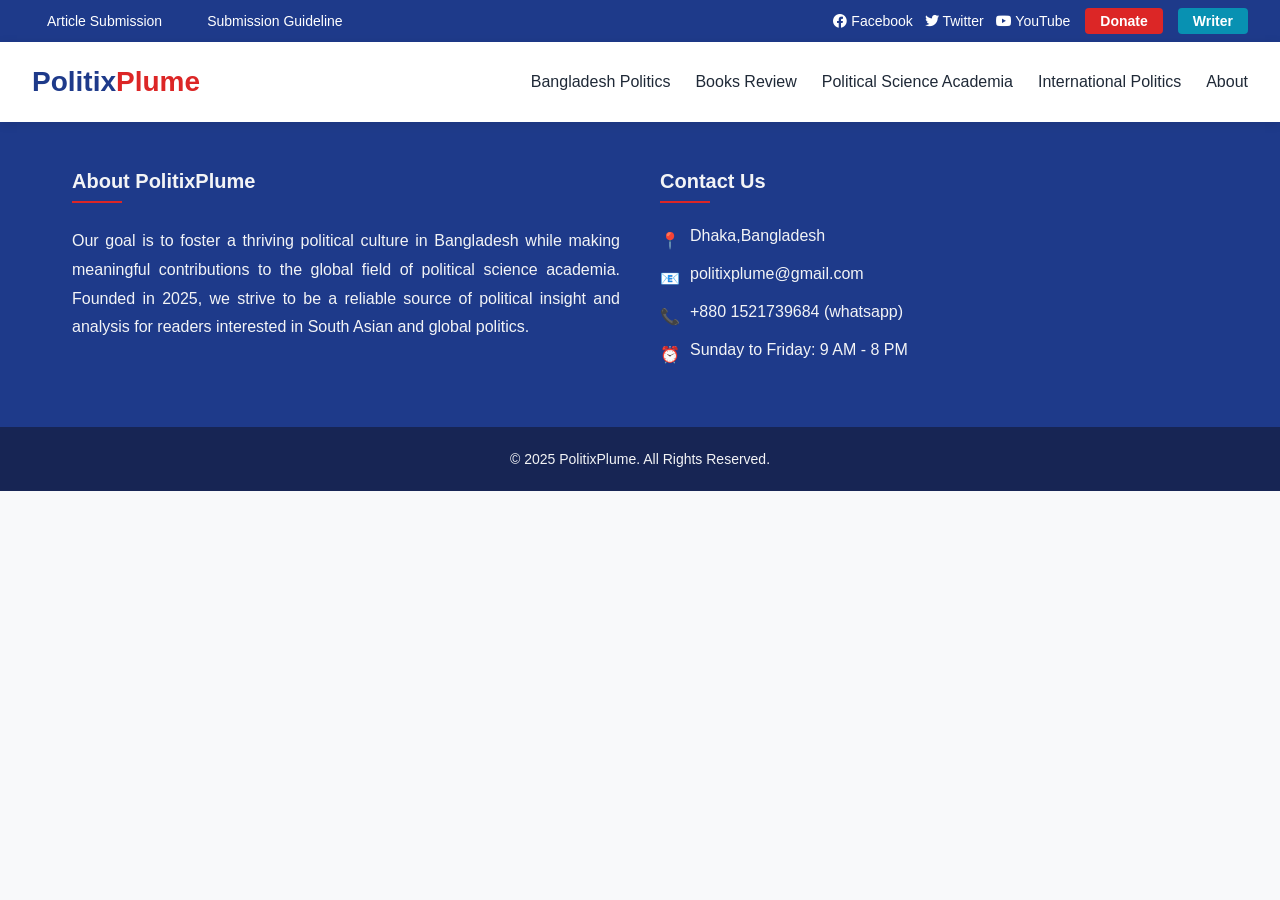
<file: Website/template_files/forallpage.html>
<!DOCTYPE html>
<html lang="en">
<head>
    <meta charset="UTF-8">
    <meta name="viewport" content="width=device-width, initial-scale=1.0">
    <title>PolitixPlume</title>
    <link rel="stylesheet" href="../styles.css">
    <link rel="stylesheet" href="https://cdnjs.cloudflare.com/ajax/libs/font-awesome/6.0.0/css/all.min.css">
</head>
<body>

    <!-- Top Bar Section -->
    <div class="top-bar">
        <div class="auth-section">
            <a href="Submission/Submission.html" class="Art-submission">Article Submission</a>
            <a href="Submission/submissionguideline.html" class="Art-submission-g">Submission Guideline</a>
        </div>
        <div class="social-donate">
            <div class="social-icons">
                <a href="https://www.facebook.com/profile.php?id=61574224911717"><i class="fab fa-facebook"></i> Facebook</a>
                <a href="https://x.com/plumePolitix"><i class="fab fa-twitter"></i> Twitter</a>
                <a href="#"><i class="fab fa-youtube"></i> YouTube</a>
            </div>
            <a href="#" class="donate-btn">Donate</a>
            <a href="#" class="writer-btn">Writer</a>
        </div>
    </div>

    <!-- Header with Logo and Navigation -->
    <header>
        <div class="logo">
            <h1><a href='home.html'>Politix<span>Plume</span></a></h1>
        </div>
        <nav>
            <ul>
                <li><a href="#">Bangladesh Politics</a></li>
                <li><a href="#">Books Review</a></li>
                <li><a href="#">Political Science Academia</a></li>
                <li><a href="#">International Politics</a></li>
                <li><a href="#">About</a></li>
            </ul>
        </nav>
    </header>


    <!-- Footer -->
    <footer>
        <div class="footer-container">
            <div class="footer-section">
                <h3>About PolitixPlume</h3>
                <p class="about-text">Our goal is to foster a thriving political culture in Bangladesh while making meaningful contributions to the global field of political science academia. Founded in 2025, we strive to be a reliable source of political insight and analysis for readers interested in South Asian and global politics.</p>
            </div>
            <div class="footer-section">
                <h3>Contact Us</h3>
                <div class="contact-details">
                  <div>
                        <span class="contact-icon">📍</span>
                        <p>Dhaka,Bangladesh</p>
                    </div>
                    <div>
                        <span class="contact-icon">📧</span>
                        <p>politixplume@gmail.com</p>
                    </div>
                    <div>
                        <span class="contact-icon">📞</span>
                        <p>+880 1521739684 (whatsapp)</p>
                    </div>
                    <div>
                        <span class="contact-icon">⏰</span>
                        <p>Sunday to Friday: 9 AM - 8 PM</p>
                    </div>
                </div>
            </div>
        </div>
        <div class="copyright">
            <p>&copy; 2025 PolitixPlume. All Rights Reserved.</p>
        </div>
    </footer>

    <script src="../script.js"></script>
</body>
</html>
</file>
<file: personal-blog/css/style.css>
* {
    margin: 0;
    padding: 0;
    box-sizing: border-box;
}

body {
    font-family: 'Segoe UI', Tahoma, Geneva, Verdana, sans-serif;
    line-height: 1.6;
    color: #333;
    background-color: #f4f4f4;
}

.container {
    max-width: 1200px;
    margin: 0 auto;
    padding: 0 20px;
}

/* Navigation */
.navbar {
    background-color: #2c3e50;
    color: white;
    padding: 1rem 0;
    box-shadow: 0 2px 5px rgba(0,0,0,0.1);
}

.navbar .container {
    display: flex;
    justify-content: space-between;
    align-items: center;
}

.logo {
    font-size: 1.5rem;
    font-weight: bold;
}

.nav-links {
    display: flex;
    list-style: none;
    gap: 2rem;
}

.nav-links a {
    color: white;
    text-decoration: none;
    transition: color 0.3s;
}

.nav-links a:hover,
.nav-links a.active {
    color: #3498db;
}

/* Hero Section */
.hero {
    background: linear-gradient(135deg, #667eea 0%, #764ba2 100%);
    color: white;
    padding: 4rem 0;
    text-align: center;
}

.hero h1 {
    font-size: 2.5rem;
    margin-bottom: 1rem;
}

.hero p {
    font-size: 1.2rem;
}

/* Main Content */
main {
    padding: 2rem 0;
    min-height: calc(100vh - 300px);
}

/* Blog Posts */
.blog-posts h2 {
    margin-bottom: 2rem;
    color: #2c3e50;
}

.post {
    background: white;
    padding: 2rem;
    margin-bottom: 2rem;
    border-radius: 8px;
    box-shadow: 0 2px 10px rgba(0,0,0,0.1);
    transition: transform 0.3s, box-shadow 0.3s;
}

.post:hover {
    transform: translateY(-5px);
    box-shadow: 0 5px 20px rgba(0,0,0,0.15);
}

.post h3 {
    color: #2c3e50;
    margin-bottom: 0.5rem;
}

.post-meta {
    color: #7f8c8d;
    font-size: 0.9rem;
    margin-bottom: 1rem;
}

.post-content {
    color: #555;
    line-height: 1.8;
}

/* Admin Panel */
.admin-panel,
.manage-posts {
    background: white;
    padding: 2rem;
    border-radius: 8px;
    box-shadow: 0 2px 10px rgba(0,0,0,0.1);
    margin-bottom: 2rem;
}

.form-group {
    margin-bottom: 1.5rem;
}

.form-group label {
    display: block;
    margin-bottom: 0.5rem;
    font-weight: bold;
    color: #2c3e50;
}

.form-group input,
.form-group textarea {
    width: 100%;
    padding: 0.8rem;
    border: 1px solid #ddd;
    border-radius: 4px;
    font-size: 1rem;
    font-family: inherit;
}

.form-group textarea {
    resize: vertical;
}

.btn {
    background-color: #3498db;
    color: white;
    padding: 0.8rem 2rem;
    border: none;
    border-radius: 4px;
    cursor: pointer;
    font-size: 1rem;
    transition: background-color 0.3s;
}

.btn:hover {
    background-color: #2980b9;
}

.btn-delete {
    background-color: #e74c3c;
    padding: 0.5rem 1rem;
    margin-left: 1rem;
}

.btn-delete:hover {
    background-color: #c0392b;
}

.message {
    padding: 1rem;
    margin-top: 1rem;
    border-radius: 4px;
    display: none;
}

.message.success {
    background-color: #d4edda;
    color: #155724;
    border: 1px solid #c3e6cb;
    display: block;
}

.message.error {
    background-color: #f8d7da;
    color: #721c24;
    border: 1px solid #f5c6cb;
    display: block;
}

.loading {
    text-align: center;
    color: #7f8c8d;
    padding: 2rem;
}

.manage-post-item {
    border-bottom: 1px solid #eee;
    padding: 1rem 0;
    display: flex;
    justify-content: space-between;
    align-items: center;
}

.manage-post-item:last-child {
    border-bottom: none;
}

/* Footer */
footer {
    background-color: #2c3e50;
    color: white;
    text-align: center;
    padding: 2rem 0;
    margin-top: 2rem;
}

/* Responsive */
@media (max-width: 768px) {
    .navbar .container {
        flex-direction: column;
        gap: 1rem;
    }
    
    .hero h1 {
        font-size: 2rem;
    }
    
    .post {
        padding: 1.5rem;
    }
}
</file>
<file: Website/styles.css>
/* CSS for PoliticsPlume Website */

* {
    margin: 0;
    padding: 0;
    box-sizing: border-box;
    font-family: 'Segoe UI', Tahoma, Geneva, Verdana, sans-serif;
}

body {
    background-color: #f8f9fa;
    color: #333;
    min-height: 100vh;
}

/* Top Bar */
.top-bar {
    background-color: #1e3a8a;
    color: white;
    padding: 8px 0;
    display: flex;
    justify-content: space-between;
    align-items: center;
}

.auth-section {
    display: flex;
    align-items: center;
    gap: 15px;
    margin-left: 2rem;
}
.Art-submission{
    padding: 5px 15px;
    border-radius: 4px;
}
.Art-submission-g{
    padding: 5px 15px;
    border-radius: 4px;
}

.social-donate {
    display: flex;
    align-items: center;
    gap: 15px;
    margin-right: 2rem;
}

.auth-section a, .social-donate a {
    color: white;
    text-decoration: none;
    font-size: 14px;
    transition: color 0.3s;
}

.auth-section a:hover, .social-donate a:hover {
    color: #d1d5db;
}

.social-icons {
    display: flex;
    gap: 12px;
}

.donate-btn {
    background-color: #dc2626;
    padding: 5px 15px;
    border-radius: 4px;
    font-weight: 600;
}

.writer-btn {
    background-color: #0891b2;
    padding: 5px 15px;
    border-radius: 4px;
    font-weight: 600;
}

/* Header */
header {
    background-color: white;
    box-shadow: 0 2px 10px rgba(0,0,0,0.1);
    padding: 1rem 2rem;
    display: flex;
    justify-content: space-between;
    align-items: center;
    position: sticky;
    top: 0;
    z-index: 100;
    min-height: 80px;
    flex-wrap: wrap;
}

.logo h1 {
    color: #1e3a8a;
    font-size: 28px;
    font-weight: 700;
    line-height: 1.2;
    margin: 0;
    white-space: nowrap;
}
.logo h1 a{
 text-decoration: none;
 color: inherit;
}

.logo span {
    color: #dc2626;
}

nav ul {
    display: flex;
    list-style: none;
    gap: 25px;
    margin: 0;
    padding: 0;
    flex-wrap: wrap;
    align-items: center;
}

nav ul li a {
    text-decoration: none;
    color: #1f2937;
    font-weight: 500;
    padding: 8px 0;
    position: relative;
    transition: all 0.3s;
}

nav ul li a:hover {
    color: #1e3a8a;
}

nav ul li a::after {
    content: '';
    position: absolute;
    bottom: 0;
    left: 0;
    width: 0;
    height: 2px;
    background-color: #1e3a8a;
    transition: width 0.3s;
}

nav ul li a:hover::after {
    width: 100%;
}

/* Content Sections */
.section-title {
    text-align: center;
    margin: 3rem 0 2rem;
    position: relative;
}

.section-title h2 {
    display: inline-block;
    background-color: #f8f9fa;
    padding: 0 20px;
    position: relative;
    z-index: 1;
    color: #1e3a8a;
    font-size: 24px;
}

.section-title::after {
    content: '';
    position: absolute;
    top: 50%;
    left: 20%;
    right: 20%;
    height: 1px;
    background-color: #d1d5db;
    z-index: 0;
}

.articles-container {
    max-width: 1200px;
    margin: 0 auto;
    padding: 0 2rem 3rem;
}

/* Slideshow */
.slideshow {
    position: relative;
    overflow: hidden;
    border-radius: 8px;
    box-shadow: 0 4px 12px rgba(0,0,0,0.1);
    background-color: white;
    margin-bottom: 3rem;
}

.slides {
    display: flex;
    transition: transform 0.5s ease;
}

.slide {
    min-width: 100%;
    display: flex;
    flex-direction: column;
    padding: 2rem;
}

.arrow {
    position: absolute;
    top: 50%;
    transform: translateY(-50%);
    background-color: rgba(30, 58, 138, 0.7);
    color: white;
    width: 40px;
    height: 40px;
    display: flex;
    justify-content: center;
    align-items: center;
    border-radius: 50%;
    cursor: pointer;
    font-size: 20px;
    z-index: 10;
}

.prev {
    left: 20px;
}

.next {
    right: 20px;
}

.article-grid {
    display: grid;
    grid-template-columns: repeat(3, 1fr);
    gap: 20px;
}

.article-card {
    background: white;
    border-radius: 8px;
    overflow: hidden;
    box-shadow: 0 2px 8px rgba(0,0,0,0.1);
    transition: transform 0.3s, box-shadow 0.3s;
}

.article-card:hover {
    transform: translateY(-5px);
    box-shadow: 0 8px 16px rgba(0,0,0,0.15);
}

.article-image {
    height: 180px;
    overflow: hidden;
}

.article-image img {
    width: 100%;
    height: 100%;
    object-fit: cover;
    transition: transform 0.5s;
}

.article-card:hover .article-image img {
    transform: scale(1.05);
}

.article-content {
    padding: 1.5rem;
}

.article-category {
    color: #dc2626;
    font-size: 12px;
    font-weight: 600;
    text-transform: uppercase;
    letter-spacing: 1px;
    margin-bottom: 8px;
}

.article-title {
    font-size: 18px;
    margin-bottom: 12px;
    line-height: 1.4;
    font-weight: 600;
    color: #1f2937;
}

.article-excerpt {
    color: #4b5563;
    font-size: 14px;
    margin-bottom: 15px;
    line-height: 1.6;
}

.article-meta {
    display: flex;
    justify-content: space-between;
    align-items: center;
    border-top: 1px solid #e5e7eb;
    padding-top: 12px;
    color: #6b7280;
    font-size: 12px;
}

/* Footer */
footer {
    background-color: #1e3a8a;
    color: #f3f4f6;
    padding: 3rem 0 0;
}

.footer-container {
    max-width: 1200px;
    margin: 0 auto;
    padding: 0 2rem;
    display: grid;
    grid-template-columns: repeat(2, 1fr);
    gap: 40px;
}

.footer-section h3 {
    font-size: 20px;
    margin-bottom: 1.5rem;
    position: relative;
    padding-bottom: 10px;
}

.footer-section h3::after {
    content: '';
    position: absolute;
    bottom: 0;
    left: 0;
    width: 50px;
    height: 2px;
    background-color: #dc2626;
}

.about-text {
    line-height: 1.8;
    margin-bottom: 20px;
    text-align: justify;
}

.contact-details div {
    margin-bottom: 15px;
    display: flex;
    align-items: flex-start;
    gap: 10px;
}

.contact-icon {
    margin-top: 4px;
}

.copyright {
    text-align: center;
    padding: 1.5rem 0;
    background-color: #172554;
    margin-top: 3rem;
    font-size: 14px;
}

/* Mobile Responsiveness */
@media (max-width: 768px) {
    .auth-section, .social-donate {
        margin: 0 1rem;
    }
    
    header {
        flex-direction: column;
        padding: 1rem;
        gap: 1rem;
        min-height: auto;
    }
    
    .logo h1 {
        font-size: 24px;
        text-align: center;
        margin-bottom: 0.5rem;
    }
    
    nav ul {
        gap: 10px;
        margin-top: 0.5rem;
        flex-wrap: wrap;
        justify-content: center;
        padding: 0;
    }
    
    nav ul li a {
        font-size: 14px;
        padding: 8px 12px;
        white-space: nowrap;
    }
    
    .article-grid {
        grid-template-columns: 1fr;
    }
    
    .footer-container {
        grid-template-columns: 1fr;
    }
}

@media (max-width: 600px) {
    header {
        padding: 0.75rem;
        gap: 0.75rem;
    }
    
    .logo h1 {
        font-size: 22px;
    }
    
    nav ul {
        gap: 8px;
    }
    
    nav ul li a {
        font-size: 13px;
        padding: 6px 10px;
    }
}

@media (max-width: 480px) {
    .top-bar {
        flex-direction: column;
        gap: 10px;
        padding: 10px 0;
    }
    
    .social-icons {
        margin-top: 10px;
    }
    
    header {
        padding: 0.5rem;
        gap: 0.5rem;
    }
    
    .logo h1 {
        font-size: 20px;
        line-height: 1.2;
    }
    
    nav ul {
        gap: 6px;
        margin-top: 0.25rem;
    }
    
    nav ul li a {
        font-size: 12px;
        padding: 5px 8px;
    }
}

@media (max-width: 360px) {
    header {
        padding: 0.5rem 0.25rem;
        gap: 0.25rem;
    }
    
    .logo h1 {
        font-size: 18px;
    }
    
    nav ul {
        gap: 4px;
    }
    
    nav ul li a {
        font-size: 11px;
        padding: 4px 6px;
    }
    
    .auth-section, .social-donate {
        margin: 0 0.5rem;
    }
}

/* Article Page Specific Styles */
.article-main-content {
    max-width: 900px;
    margin: 2rem auto;
    padding: 0 2rem;
}

.article-container {
    background-color: white;
    padding: 3rem;
    border-radius: 8px;
    box-shadow: 0 4px 12px rgba(0,0,0,0.1);
}

.article-full-title {
    font-size: 36px;
    color: #1e3a8a;
    margin-bottom: 1rem;
    line-height: 1.2;
}

.article-meta {
    display: flex;
    gap: 15px;
    margin-bottom: 2rem;
    color: #6b7280;
    font-size: 14px;
    border-bottom: 1px solid #e5e7eb;
    padding-bottom: 1rem;
}

.article-meta span {
    display: flex;
    align-items: center;
}

.article-hero-image {
    width: 100%;
    height: auto;
    border-radius: 8px;
    margin-bottom: 2rem;
    object-fit: cover;
}

.article-content-body h2 {
    font-size: 28px;
    color: #1e3a8a;
    margin-top: 2rem;
    margin-bottom: 1rem;
}

.article-content-body p {
    font-size: 16px;
    line-height: 1.8;
    margin-bottom: 1rem;
    color: #333;
    text-align: justify;
}

.article-content-body ul {
    margin-left: 20px;
    margin-bottom: 1rem;
    list-style-type: disc;
}

.article-content-body ul li {
    font-size: 16px;
    line-height: 1.8;
    color: #333;
}

/* Responsive adjustments for article page */
@media (max-width: 768px) {
    .article-main-content {
        padding: 0 1rem;
        margin: 1.5rem auto;
    }

    .article-container {
        padding: 2rem;
    }

    .article-full-title {
        font-size: 28px;
    }

    .article-meta {
        flex-direction: column;
        align-items: flex-start;
        gap: 8px;
        margin-bottom: 1.5rem;
    }

    .article-content-body h2 {
        font-size: 24px;
        margin-top: 1.5rem;
    }

    .article-content-body p,
    .article-content-body ul li {
        font-size: 15px;
    }
}

@media (max-width: 480px) {
    .article-container {
        padding: 1.5rem;
    }

    .article-full-title {
        font-size: 22px;
    }

    .article-meta {
        font-size: 13px;
        margin-bottom: 1rem;
    }

    .article-content-body h2 {
        font-size: 20px;
        margin-top: 1rem;
    }

    .article-content-body p,
    .article-content-body ul li {
        font-size: 14px;
    }
}
</file>
